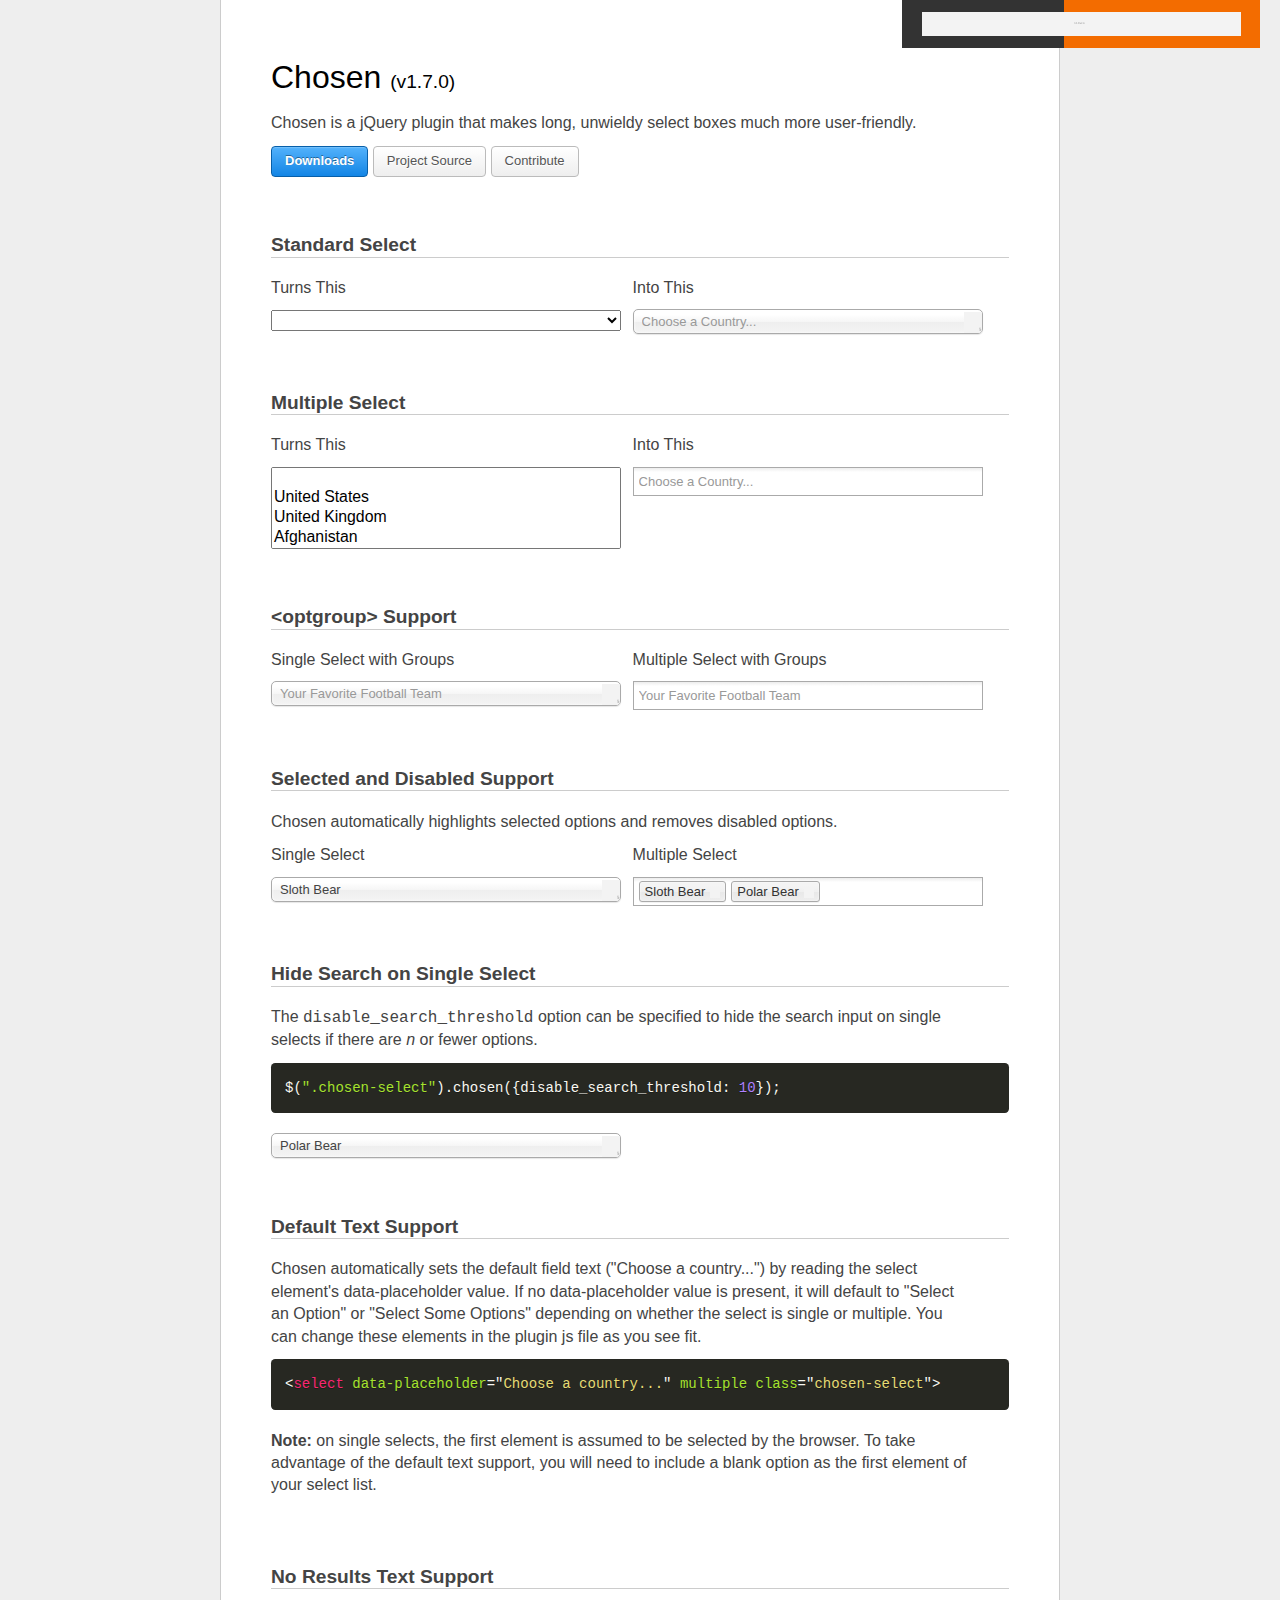
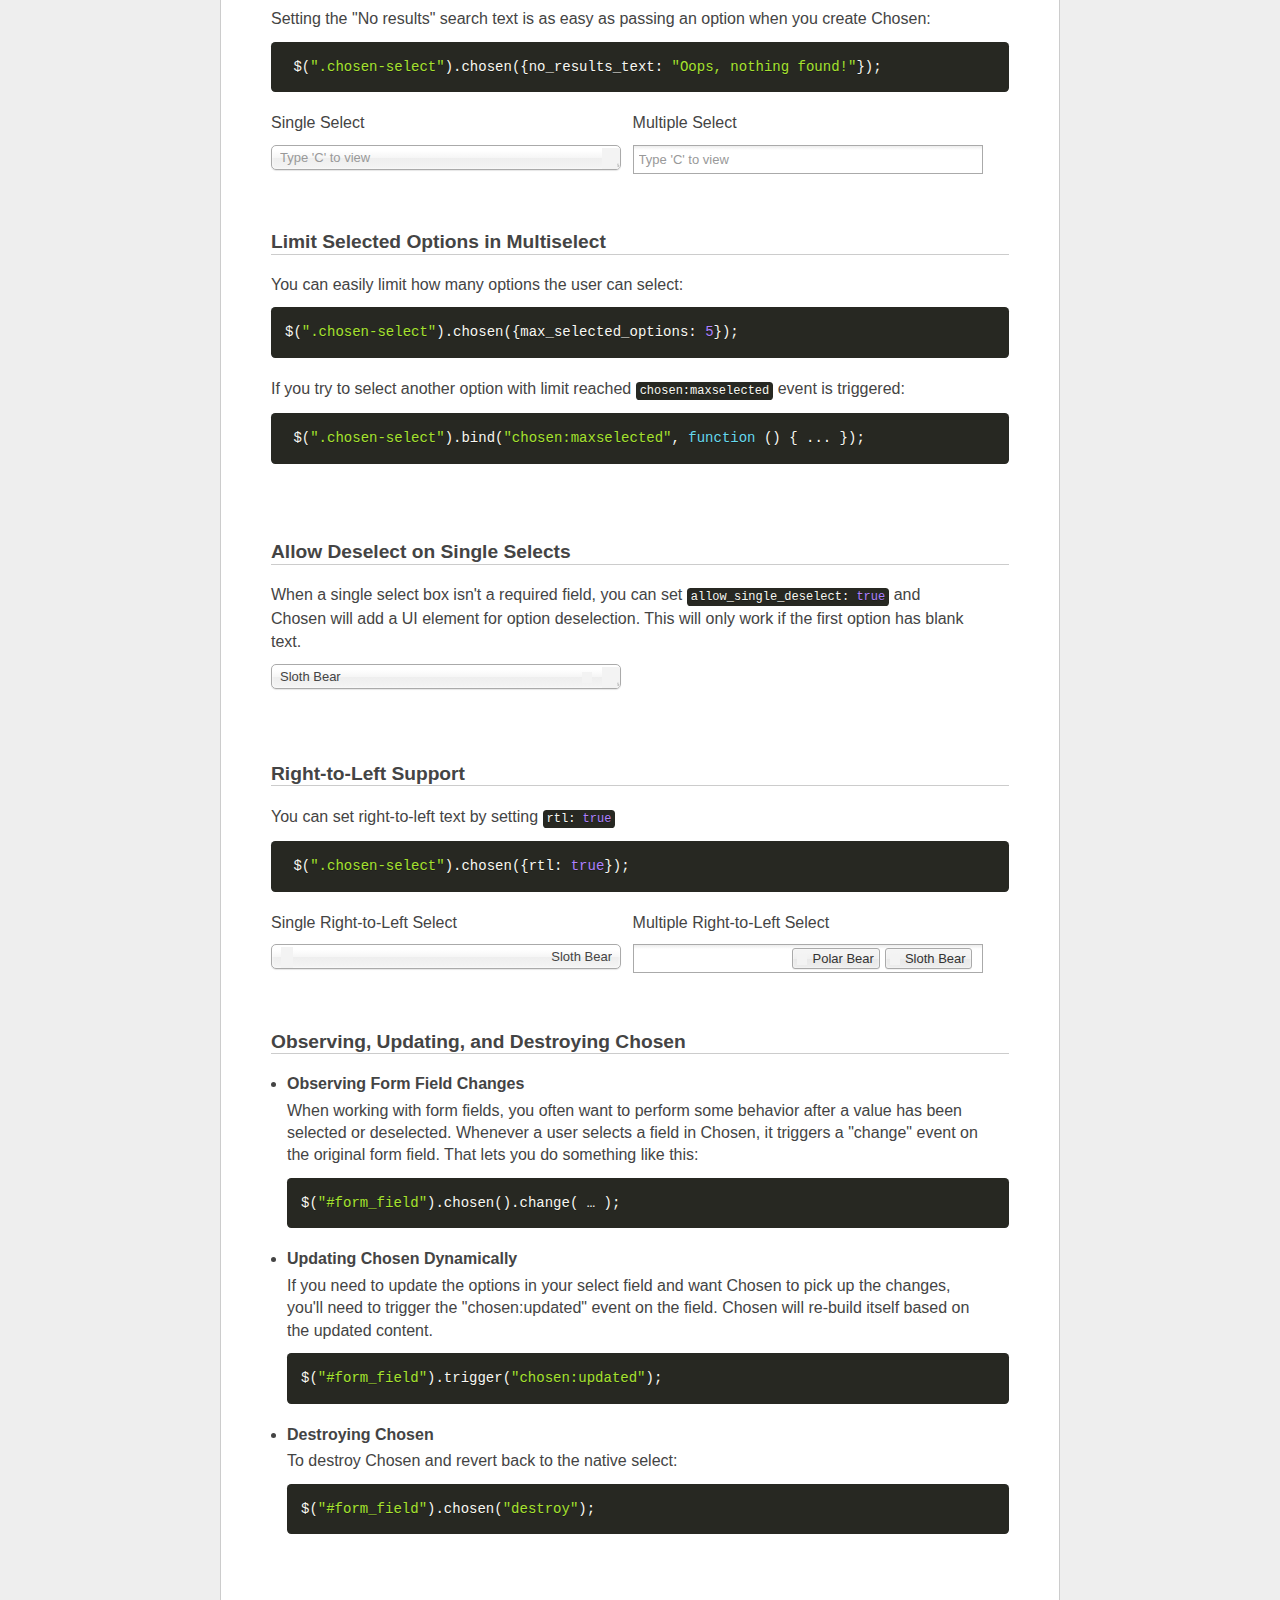
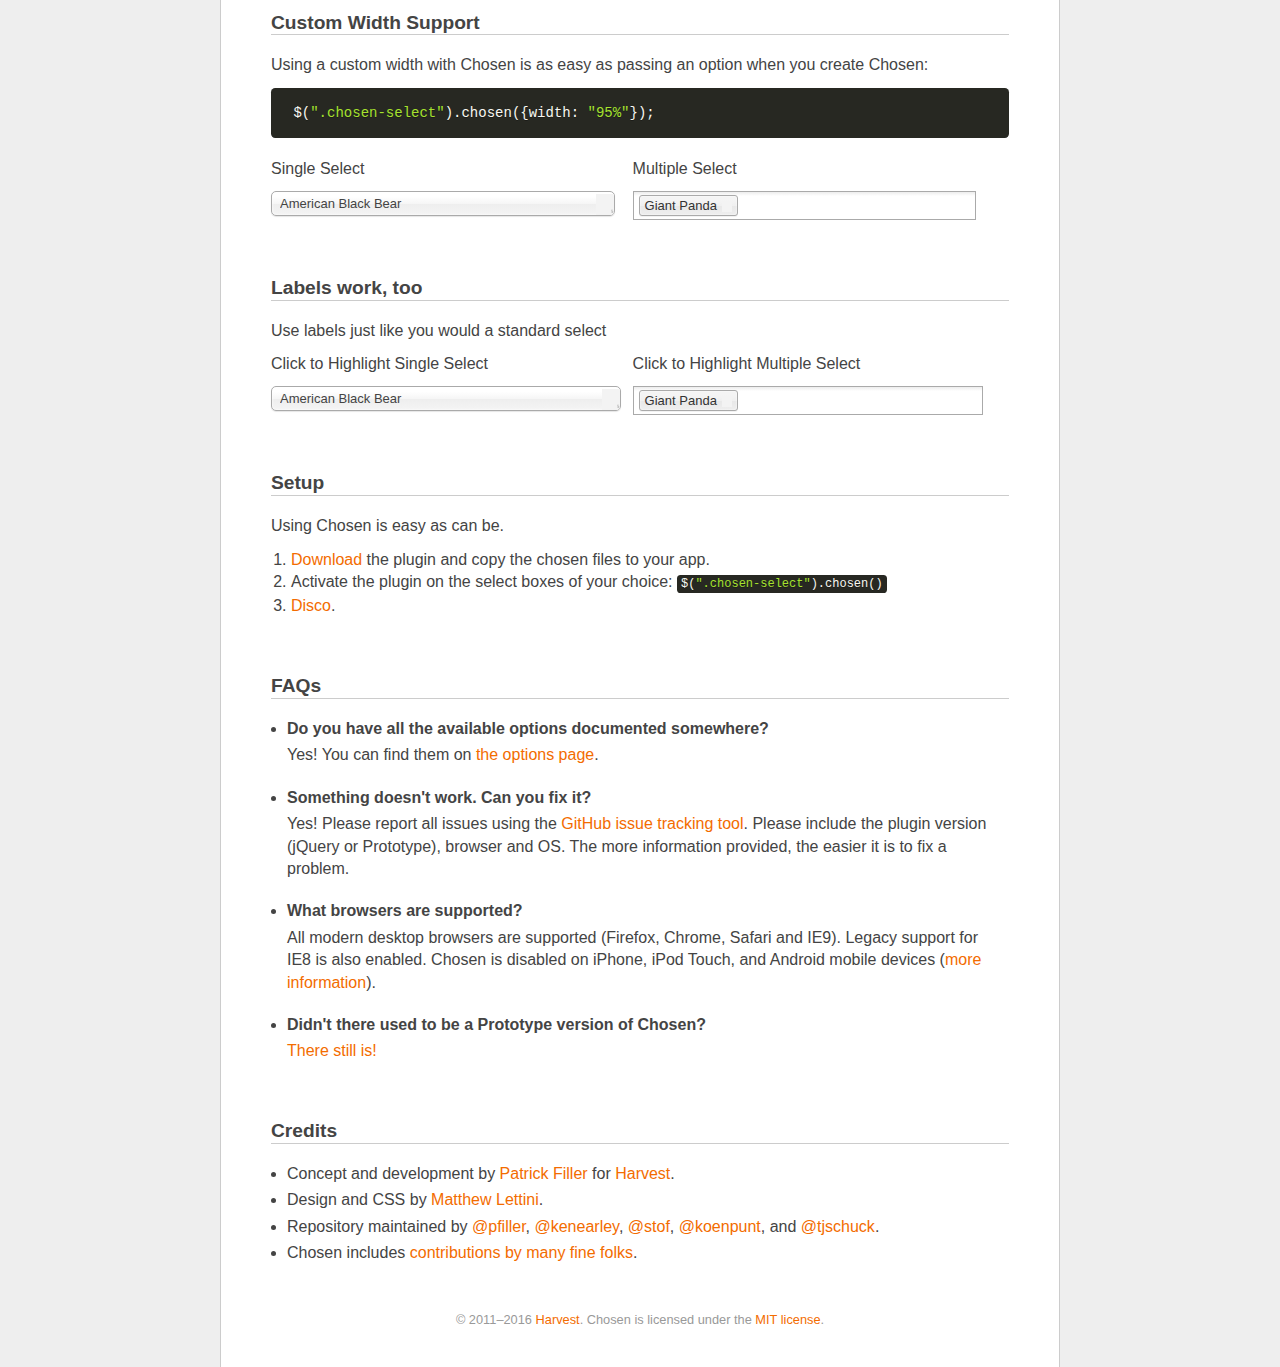
<file: assets/vendor/chosen_v1.7.0/index.html>
<!doctype html>
<html lang="en">
<head>
  <meta charset="utf-8">
  <title>Chosen: A jQuery Plugin by Harvest to Tame Unwieldy Select Boxes</title>
  <link rel="stylesheet" href="docsupport/style.css">
  <link rel="stylesheet" href="docsupport/prism.css">
  <link rel="stylesheet" href="chosen.css">

  <meta http-equiv="Content-Security-Policy" content="default-src &apos;self&apos;; script-src &apos;self&apos; https://ajax.googleapis.com; style-src &apos;self&apos;; img-src &apos;self&apos; data:">

</head>
<body>
  <form>
    <div id="container">
      <div id="content">
        <header>
          <h1>Chosen <small>(<span id="latest-version">v1.7.0</span>)</small></h1>
        </header>
        <p>Chosen is a jQuery plugin that makes long, unwieldy select boxes much more user-friendly.</p>

        <p>
          <a class="button button-blue" href="https://github.com/harvesthq/chosen/releases">Downloads</a>
          <a class="button" href="https://github.com/harvesthq/chosen">Project Source</a>
          <a class="button" href="https://github.com/harvesthq/chosen/blob/master/contributing.md">Contribute</a>
        </p>

        <h2><a name="standard-select" class="anchor" href="#standard-select">Standard Select</a></h2>
      <div class="side-by-side clearfix">
        <div>
          <em>Turns This</em>
          <select data-placeholder="Choose a Country..." class="select" tabindex="1">
            <option value=""></option>
            <option value="United States">United States</option>
            <option value="United Kingdom">United Kingdom</option>
            <option value="Afghanistan">Afghanistan</option>
            <option value="Aland Islands">Aland Islands</option>
            <option value="Albania">Albania</option>
            <option value="Algeria">Algeria</option>
            <option value="American Samoa">American Samoa</option>
            <option value="Andorra">Andorra</option>
            <option value="Angola">Angola</option>
            <option value="Anguilla">Anguilla</option>
            <option value="Antarctica">Antarctica</option>
            <option value="Antigua and Barbuda">Antigua and Barbuda</option>
            <option value="Argentina">Argentina</option>
            <option value="Armenia">Armenia</option>
            <option value="Aruba">Aruba</option>
            <option value="Australia">Australia</option>
            <option value="Austria">Austria</option>
            <option value="Azerbaijan">Azerbaijan</option>
            <option value="Bahamas">Bahamas</option>
            <option value="Bahrain">Bahrain</option>
            <option value="Bangladesh">Bangladesh</option>
            <option value="Barbados">Barbados</option>
            <option value="Belarus">Belarus</option>
            <option value="Belgium">Belgium</option>
            <option value="Belize">Belize</option>
            <option value="Benin">Benin</option>
            <option value="Bermuda">Bermuda</option>
            <option value="Bhutan">Bhutan</option>
            <option value="Bolivia, Plurinational State of">Bolivia, Plurinational State of</option>
            <option value="Bonaire, Sint Eustatius and Saba">Bonaire, Sint Eustatius and Saba</option>
            <option value="Bosnia and Herzegovina">Bosnia and Herzegovina</option>
            <option value="Botswana">Botswana</option>
            <option value="Bouvet Island">Bouvet Island</option>
            <option value="Brazil">Brazil</option>
            <option value="British Indian Ocean Territory">British Indian Ocean Territory</option>
            <option value="Brunei Darussalam">Brunei Darussalam</option>
            <option value="Bulgaria">Bulgaria</option>
            <option value="Burkina Faso">Burkina Faso</option>
            <option value="Burundi">Burundi</option>
            <option value="Cambodia">Cambodia</option>
            <option value="Cameroon">Cameroon</option>
            <option value="Canada">Canada</option>
            <option value="Cape Verde">Cape Verde</option>
            <option value="Cayman Islands">Cayman Islands</option>
            <option value="Central African Republic">Central African Republic</option>
            <option value="Chad">Chad</option>
            <option value="Chile">Chile</option>
            <option value="China">China</option>
            <option value="Christmas Island">Christmas Island</option>
            <option value="Cocos (Keeling) Islands">Cocos (Keeling) Islands</option>
            <option value="Colombia">Colombia</option>
            <option value="Comoros">Comoros</option>
            <option value="Congo">Congo</option>
            <option value="Congo, The Democratic Republic of The">Congo, The Democratic Republic of The</option>
            <option value="Cook Islands">Cook Islands</option>
            <option value="Costa Rica">Costa Rica</option>
            <option value="Cote D&apos;ivoire">Cote D'ivoire</option>
            <option value="Croatia">Croatia</option>
            <option value="Cuba">Cuba</option>
            <option value="Curacao">Curacao</option>
            <option value="Cyprus">Cyprus</option>
            <option value="Czech Republic">Czech Republic</option>
            <option value="Denmark">Denmark</option>
            <option value="Djibouti">Djibouti</option>
            <option value="Dominica">Dominica</option>
            <option value="Dominican Republic">Dominican Republic</option>
            <option value="Ecuador">Ecuador</option>
            <option value="Egypt">Egypt</option>
            <option value="El Salvador">El Salvador</option>
            <option value="Equatorial Guinea">Equatorial Guinea</option>
            <option value="Eritrea">Eritrea</option>
            <option value="Estonia">Estonia</option>
            <option value="Ethiopia">Ethiopia</option>
            <option value="Falkland Islands (Malvinas)">Falkland Islands (Malvinas)</option>
            <option value="Faroe Islands">Faroe Islands</option>
            <option value="Fiji">Fiji</option>
            <option value="Finland">Finland</option>
            <option value="France">France</option>
            <option value="French Guiana">French Guiana</option>
            <option value="French Polynesia">French Polynesia</option>
            <option value="French Southern Territories">French Southern Territories</option>
            <option value="Gabon">Gabon</option>
            <option value="Gambia">Gambia</option>
            <option value="Georgia">Georgia</option>
            <option value="Germany">Germany</option>
            <option value="Ghana">Ghana</option>
            <option value="Gibraltar">Gibraltar</option>
            <option value="Greece">Greece</option>
            <option value="Greenland">Greenland</option>
            <option value="Grenada">Grenada</option>
            <option value="Guadeloupe">Guadeloupe</option>
            <option value="Guam">Guam</option>
            <option value="Guatemala">Guatemala</option>
            <option value="Guernsey">Guernsey</option>
            <option value="Guinea">Guinea</option>
            <option value="Guinea-bissau">Guinea-bissau</option>
            <option value="Guyana">Guyana</option>
            <option value="Haiti">Haiti</option>
            <option value="Heard Island and Mcdonald Islands">Heard Island and Mcdonald Islands</option>
            <option value="Holy See (Vatican City State)">Holy See (Vatican City State)</option>
            <option value="Honduras">Honduras</option>
            <option value="Hong Kong">Hong Kong</option>
            <option value="Hungary">Hungary</option>
            <option value="Iceland">Iceland</option>
            <option value="India">India</option>
            <option value="Indonesia">Indonesia</option>
            <option value="Iran, Islamic Republic of">Iran, Islamic Republic of</option>
            <option value="Iraq">Iraq</option>
            <option value="Ireland">Ireland</option>
            <option value="Isle of Man">Isle of Man</option>
            <option value="Israel">Israel</option>
            <option value="Italy">Italy</option>
            <option value="Jamaica">Jamaica</option>
            <option value="Japan">Japan</option>
            <option value="Jersey">Jersey</option>
            <option value="Jordan">Jordan</option>
            <option value="Kazakhstan">Kazakhstan</option>
            <option value="Kenya">Kenya</option>
            <option value="Kiribati">Kiribati</option>
            <option value="Korea, Democratic People&apos;s Republic of">Korea, Democratic People's Republic of</option>
            <option value="Korea, Republic of">Korea, Republic of</option>
            <option value="Kuwait">Kuwait</option>
            <option value="Kyrgyzstan">Kyrgyzstan</option>
            <option value="Lao People&apos;s Democratic Republic">Lao People's Democratic Republic</option>
            <option value="Latvia">Latvia</option>
            <option value="Lebanon">Lebanon</option>
            <option value="Lesotho">Lesotho</option>
            <option value="Liberia">Liberia</option>
            <option value="Libya">Libya</option>
            <option value="Liechtenstein">Liechtenstein</option>
            <option value="Lithuania">Lithuania</option>
            <option value="Luxembourg">Luxembourg</option>
            <option value="Macao">Macao</option>
            <option value="Macedonia, The Former Yugoslav Republic of">Macedonia, The Former Yugoslav Republic of</option>
            <option value="Madagascar">Madagascar</option>
            <option value="Malawi">Malawi</option>
            <option value="Malaysia">Malaysia</option>
            <option value="Maldives">Maldives</option>
            <option value="Mali">Mali</option>
            <option value="Malta">Malta</option>
            <option value="Marshall Islands">Marshall Islands</option>
            <option value="Martinique">Martinique</option>
            <option value="Mauritania">Mauritania</option>
            <option value="Mauritius">Mauritius</option>
            <option value="Mayotte">Mayotte</option>
            <option value="Mexico">Mexico</option>
            <option value="Micronesia, Federated States of">Micronesia, Federated States of</option>
            <option value="Moldova, Republic of">Moldova, Republic of</option>
            <option value="Monaco">Monaco</option>
            <option value="Mongolia">Mongolia</option>
            <option value="Montenegro">Montenegro</option>
            <option value="Montserrat">Montserrat</option>
            <option value="Morocco">Morocco</option>
            <option value="Mozambique">Mozambique</option>
            <option value="Myanmar">Myanmar</option>
            <option value="Namibia">Namibia</option>
            <option value="Nauru">Nauru</option>
            <option value="Nepal">Nepal</option>
            <option value="Netherlands">Netherlands</option>
            <option value="New Caledonia">New Caledonia</option>
            <option value="New Zealand">New Zealand</option>
            <option value="Nicaragua">Nicaragua</option>
            <option value="Niger">Niger</option>
            <option value="Nigeria">Nigeria</option>
            <option value="Niue">Niue</option>
            <option value="Norfolk Island">Norfolk Island</option>
            <option value="Northern Mariana Islands">Northern Mariana Islands</option>
            <option value="Norway">Norway</option>
            <option value="Oman">Oman</option>
            <option value="Pakistan">Pakistan</option>
            <option value="Palau">Palau</option>
            <option value="Palestinian Territory, Occupied">Palestinian Territory, Occupied</option>
            <option value="Panama">Panama</option>
            <option value="Papua New Guinea">Papua New Guinea</option>
            <option value="Paraguay">Paraguay</option>
            <option value="Peru">Peru</option>
            <option value="Philippines">Philippines</option>
            <option value="Pitcairn">Pitcairn</option>
            <option value="Poland">Poland</option>
            <option value="Portugal">Portugal</option>
            <option value="Puerto Rico">Puerto Rico</option>
            <option value="Qatar">Qatar</option>
            <option value="Reunion">Reunion</option>
            <option value="Romania">Romania</option>
            <option value="Russian Federation">Russian Federation</option>
            <option value="Rwanda">Rwanda</option>
            <option value="Saint Barthelemy">Saint Barthelemy</option>
            <option value="Saint Helena, Ascension and Tristan da Cunha">Saint Helena, Ascension and Tristan da Cunha</option>
            <option value="Saint Kitts and Nevis">Saint Kitts and Nevis</option>
            <option value="Saint Lucia">Saint Lucia</option>
            <option value="Saint Martin (French part)">Saint Martin (French part)</option>
            <option value="Saint Pierre and Miquelon">Saint Pierre and Miquelon</option>
            <option value="Saint Vincent and The Grenadines">Saint Vincent and The Grenadines</option>
            <option value="Samoa">Samoa</option>
            <option value="San Marino">San Marino</option>
            <option value="Sao Tome and Principe">Sao Tome and Principe</option>
            <option value="Saudi Arabia">Saudi Arabia</option>
            <option value="Senegal">Senegal</option>
            <option value="Serbia">Serbia</option>
            <option value="Seychelles">Seychelles</option>
            <option value="Sierra Leone">Sierra Leone</option>
            <option value="Singapore">Singapore</option>
            <option value="Sint Maarten (Dutch part)">Sint Maarten (Dutch part)</option>
            <option value="Slovakia">Slovakia</option>
            <option value="Slovenia">Slovenia</option>
            <option value="Solomon Islands">Solomon Islands</option>
            <option value="Somalia">Somalia</option>
            <option value="South Africa">South Africa</option>
            <option value="South Georgia and The South Sandwich Islands">South Georgia and The South Sandwich Islands</option>
            <option value="South Sudan">South Sudan</option>
            <option value="Spain">Spain</option>
            <option value="Sri Lanka">Sri Lanka</option>
            <option value="Sudan">Sudan</option>
            <option value="Suriname">Suriname</option>
            <option value="Svalbard and Jan Mayen">Svalbard and Jan Mayen</option>
            <option value="Swaziland">Swaziland</option>
            <option value="Sweden">Sweden</option>
            <option value="Switzerland">Switzerland</option>
            <option value="Syrian Arab Republic">Syrian Arab Republic</option>
            <option value="Taiwan, Province of China">Taiwan, Province of China</option>
            <option value="Tajikistan">Tajikistan</option>
            <option value="Tanzania, United Republic of">Tanzania, United Republic of</option>
            <option value="Thailand">Thailand</option>
            <option value="Timor-leste">Timor-leste</option>
            <option value="Togo">Togo</option>
            <option value="Tokelau">Tokelau</option>
            <option value="Tonga">Tonga</option>
            <option value="Trinidad and Tobago">Trinidad and Tobago</option>
            <option value="Tunisia">Tunisia</option>
            <option value="Turkey">Turkey</option>
            <option value="Turkmenistan">Turkmenistan</option>
            <option value="Turks and Caicos Islands">Turks and Caicos Islands</option>
            <option value="Tuvalu">Tuvalu</option>
            <option value="Uganda">Uganda</option>
            <option value="Ukraine">Ukraine</option>
            <option value="United Arab Emirates">United Arab Emirates</option>
            <option value="United Kingdom">United Kingdom</option>
            <option value="United States">United States</option>
            <option value="United States Minor Outlying Islands">United States Minor Outlying Islands</option>
            <option value="Uruguay">Uruguay</option>
            <option value="Uzbekistan">Uzbekistan</option>
            <option value="Vanuatu">Vanuatu</option>
            <option value="Venezuela, Bolivarian Republic of">Venezuela, Bolivarian Republic of</option>
            <option value="Viet Nam">Viet Nam</option>
            <option value="Virgin Islands, British">Virgin Islands, British</option>
            <option value="Virgin Islands, U.S.">Virgin Islands, U.S.</option>
            <option value="Wallis and Futuna">Wallis and Futuna</option>
            <option value="Western Sahara">Western Sahara</option>
            <option value="Yemen">Yemen</option>
            <option value="Zambia">Zambia</option>
            <option value="Zimbabwe">Zimbabwe</option>
          </select>
        </div>
        <div>
          <em>Into This</em>
          <select data-placeholder="Choose a Country..." class="chosen-select" tabindex="2">
            <option value=""></option>
            <option value="United States">United States</option>
            <option value="United Kingdom">United Kingdom</option>
            <option value="Afghanistan">Afghanistan</option>
            <option value="Aland Islands">Aland Islands</option>
            <option value="Albania">Albania</option>
            <option value="Algeria">Algeria</option>
            <option value="American Samoa">American Samoa</option>
            <option value="Andorra">Andorra</option>
            <option value="Angola">Angola</option>
            <option value="Anguilla">Anguilla</option>
            <option value="Antarctica">Antarctica</option>
            <option value="Antigua and Barbuda">Antigua and Barbuda</option>
            <option value="Argentina">Argentina</option>
            <option value="Armenia">Armenia</option>
            <option value="Aruba">Aruba</option>
            <option value="Australia">Australia</option>
            <option value="Austria">Austria</option>
            <option value="Azerbaijan">Azerbaijan</option>
            <option value="Bahamas">Bahamas</option>
            <option value="Bahrain">Bahrain</option>
            <option value="Bangladesh">Bangladesh</option>
            <option value="Barbados">Barbados</option>
            <option value="Belarus">Belarus</option>
            <option value="Belgium">Belgium</option>
            <option value="Belize">Belize</option>
            <option value="Benin">Benin</option>
            <option value="Bermuda">Bermuda</option>
            <option value="Bhutan">Bhutan</option>
            <option value="Bolivia, Plurinational State of">Bolivia, Plurinational State of</option>
            <option value="Bonaire, Sint Eustatius and Saba">Bonaire, Sint Eustatius and Saba</option>
            <option value="Bosnia and Herzegovina">Bosnia and Herzegovina</option>
            <option value="Botswana">Botswana</option>
            <option value="Bouvet Island">Bouvet Island</option>
            <option value="Brazil">Brazil</option>
            <option value="British Indian Ocean Territory">British Indian Ocean Territory</option>
            <option value="Brunei Darussalam">Brunei Darussalam</option>
            <option value="Bulgaria">Bulgaria</option>
            <option value="Burkina Faso">Burkina Faso</option>
            <option value="Burundi">Burundi</option>
            <option value="Cambodia">Cambodia</option>
            <option value="Cameroon">Cameroon</option>
            <option value="Canada">Canada</option>
            <option value="Cape Verde">Cape Verde</option>
            <option value="Cayman Islands">Cayman Islands</option>
            <option value="Central African Republic">Central African Republic</option>
            <option value="Chad">Chad</option>
            <option value="Chile">Chile</option>
            <option value="China">China</option>
            <option value="Christmas Island">Christmas Island</option>
            <option value="Cocos (Keeling) Islands">Cocos (Keeling) Islands</option>
            <option value="Colombia">Colombia</option>
            <option value="Comoros">Comoros</option>
            <option value="Congo">Congo</option>
            <option value="Congo, The Democratic Republic of The">Congo, The Democratic Republic of The</option>
            <option value="Cook Islands">Cook Islands</option>
            <option value="Costa Rica">Costa Rica</option>
            <option value="Cote D&apos;ivoire">Cote D'ivoire</option>
            <option value="Croatia">Croatia</option>
            <option value="Cuba">Cuba</option>
            <option value="Curacao">Curacao</option>
            <option value="Cyprus">Cyprus</option>
            <option value="Czech Republic">Czech Republic</option>
            <option value="Denmark">Denmark</option>
            <option value="Djibouti">Djibouti</option>
            <option value="Dominica">Dominica</option>
            <option value="Dominican Republic">Dominican Republic</option>
            <option value="Ecuador">Ecuador</option>
            <option value="Egypt">Egypt</option>
            <option value="El Salvador">El Salvador</option>
            <option value="Equatorial Guinea">Equatorial Guinea</option>
            <option value="Eritrea">Eritrea</option>
            <option value="Estonia">Estonia</option>
            <option value="Ethiopia">Ethiopia</option>
            <option value="Falkland Islands (Malvinas)">Falkland Islands (Malvinas)</option>
            <option value="Faroe Islands">Faroe Islands</option>
            <option value="Fiji">Fiji</option>
            <option value="Finland">Finland</option>
            <option value="France">France</option>
            <option value="French Guiana">French Guiana</option>
            <option value="French Polynesia">French Polynesia</option>
            <option value="French Southern Territories">French Southern Territories</option>
            <option value="Gabon">Gabon</option>
            <option value="Gambia">Gambia</option>
            <option value="Georgia">Georgia</option>
            <option value="Germany">Germany</option>
            <option value="Ghana">Ghana</option>
            <option value="Gibraltar">Gibraltar</option>
            <option value="Greece">Greece</option>
            <option value="Greenland">Greenland</option>
            <option value="Grenada">Grenada</option>
            <option value="Guadeloupe">Guadeloupe</option>
            <option value="Guam">Guam</option>
            <option value="Guatemala">Guatemala</option>
            <option value="Guernsey">Guernsey</option>
            <option value="Guinea">Guinea</option>
            <option value="Guinea-bissau">Guinea-bissau</option>
            <option value="Guyana">Guyana</option>
            <option value="Haiti">Haiti</option>
            <option value="Heard Island and Mcdonald Islands">Heard Island and Mcdonald Islands</option>
            <option value="Holy See (Vatican City State)">Holy See (Vatican City State)</option>
            <option value="Honduras">Honduras</option>
            <option value="Hong Kong">Hong Kong</option>
            <option value="Hungary">Hungary</option>
            <option value="Iceland">Iceland</option>
            <option value="India">India</option>
            <option value="Indonesia">Indonesia</option>
            <option value="Iran, Islamic Republic of">Iran, Islamic Republic of</option>
            <option value="Iraq">Iraq</option>
            <option value="Ireland">Ireland</option>
            <option value="Isle of Man">Isle of Man</option>
            <option value="Israel">Israel</option>
            <option value="Italy">Italy</option>
            <option value="Jamaica">Jamaica</option>
            <option value="Japan">Japan</option>
            <option value="Jersey">Jersey</option>
            <option value="Jordan">Jordan</option>
            <option value="Kazakhstan">Kazakhstan</option>
            <option value="Kenya">Kenya</option>
            <option value="Kiribati">Kiribati</option>
            <option value="Korea, Democratic People&apos;s Republic of">Korea, Democratic People's Republic of</option>
            <option value="Korea, Republic of">Korea, Republic of</option>
            <option value="Kuwait">Kuwait</option>
            <option value="Kyrgyzstan">Kyrgyzstan</option>
            <option value="Lao People&apos;s Democratic Republic">Lao People's Democratic Republic</option>
            <option value="Latvia">Latvia</option>
            <option value="Lebanon">Lebanon</option>
            <option value="Lesotho">Lesotho</option>
            <option value="Liberia">Liberia</option>
            <option value="Libya">Libya</option>
            <option value="Liechtenstein">Liechtenstein</option>
            <option value="Lithuania">Lithuania</option>
            <option value="Luxembourg">Luxembourg</option>
            <option value="Macao">Macao</option>
            <option value="Macedonia, The Former Yugoslav Republic of">Macedonia, The Former Yugoslav Republic of</option>
            <option value="Madagascar">Madagascar</option>
            <option value="Malawi">Malawi</option>
            <option value="Malaysia">Malaysia</option>
            <option value="Maldives">Maldives</option>
            <option value="Mali">Mali</option>
            <option value="Malta">Malta</option>
            <option value="Marshall Islands">Marshall Islands</option>
            <option value="Martinique">Martinique</option>
            <option value="Mauritania">Mauritania</option>
            <option value="Mauritius">Mauritius</option>
            <option value="Mayotte">Mayotte</option>
            <option value="Mexico">Mexico</option>
            <option value="Micronesia, Federated States of">Micronesia, Federated States of</option>
            <option value="Moldova, Republic of">Moldova, Republic of</option>
            <option value="Monaco">Monaco</option>
            <option value="Mongolia">Mongolia</option>
            <option value="Montenegro">Montenegro</option>
            <option value="Montserrat">Montserrat</option>
            <option value="Morocco">Morocco</option>
            <option value="Mozambique">Mozambique</option>
            <option value="Myanmar">Myanmar</option>
            <option value="Namibia">Namibia</option>
            <option value="Nauru">Nauru</option>
            <option value="Nepal">Nepal</option>
            <option value="Netherlands">Netherlands</option>
            <option value="New Caledonia">New Caledonia</option>
            <option value="New Zealand">New Zealand</option>
            <option value="Nicaragua">Nicaragua</option>
            <option value="Niger">Niger</option>
            <option value="Nigeria">Nigeria</option>
            <option value="Niue">Niue</option>
            <option value="Norfolk Island">Norfolk Island</option>
            <option value="Northern Mariana Islands">Northern Mariana Islands</option>
            <option value="Norway">Norway</option>
            <option value="Oman">Oman</option>
            <option value="Pakistan">Pakistan</option>
            <option value="Palau">Palau</option>
            <option value="Palestinian Territory, Occupied">Palestinian Territory, Occupied</option>
            <option value="Panama">Panama</option>
            <option value="Papua New Guinea">Papua New Guinea</option>
            <option value="Paraguay">Paraguay</option>
            <option value="Peru">Peru</option>
            <option value="Philippines">Philippines</option>
            <option value="Pitcairn">Pitcairn</option>
            <option value="Poland">Poland</option>
            <option value="Portugal">Portugal</option>
            <option value="Puerto Rico">Puerto Rico</option>
            <option value="Qatar">Qatar</option>
            <option value="Reunion">Reunion</option>
            <option value="Romania">Romania</option>
            <option value="Russian Federation">Russian Federation</option>
            <option value="Rwanda">Rwanda</option>
            <option value="Saint Barthelemy">Saint Barthelemy</option>
            <option value="Saint Helena, Ascension and Tristan da Cunha">Saint Helena, Ascension and Tristan da Cunha</option>
            <option value="Saint Kitts and Nevis">Saint Kitts and Nevis</option>
            <option value="Saint Lucia">Saint Lucia</option>
            <option value="Saint Martin (French part)">Saint Martin (French part)</option>
            <option value="Saint Pierre and Miquelon">Saint Pierre and Miquelon</option>
            <option value="Saint Vincent and The Grenadines">Saint Vincent and The Grenadines</option>
            <option value="Samoa">Samoa</option>
            <option value="San Marino">San Marino</option>
            <option value="Sao Tome and Principe">Sao Tome and Principe</option>
            <option value="Saudi Arabia">Saudi Arabia</option>
            <option value="Senegal">Senegal</option>
            <option value="Serbia">Serbia</option>
            <option value="Seychelles">Seychelles</option>
            <option value="Sierra Leone">Sierra Leone</option>
            <option value="Singapore">Singapore</option>
            <option value="Sint Maarten (Dutch part)">Sint Maarten (Dutch part)</option>
            <option value="Slovakia">Slovakia</option>
            <option value="Slovenia">Slovenia</option>
            <option value="Solomon Islands">Solomon Islands</option>
            <option value="Somalia">Somalia</option>
            <option value="South Africa">South Africa</option>
            <option value="South Georgia and The South Sandwich Islands">South Georgia and The South Sandwich Islands</option>
            <option value="South Sudan">South Sudan</option>
            <option value="Spain">Spain</option>
            <option value="Sri Lanka">Sri Lanka</option>
            <option value="Sudan">Sudan</option>
            <option value="Suriname">Suriname</option>
            <option value="Svalbard and Jan Mayen">Svalbard and Jan Mayen</option>
            <option value="Swaziland">Swaziland</option>
            <option value="Sweden">Sweden</option>
            <option value="Switzerland">Switzerland</option>
            <option value="Syrian Arab Republic">Syrian Arab Republic</option>
            <option value="Taiwan, Province of China">Taiwan, Province of China</option>
            <option value="Tajikistan">Tajikistan</option>
            <option value="Tanzania, United Republic of">Tanzania, United Republic of</option>
            <option value="Thailand">Thailand</option>
            <option value="Timor-leste">Timor-leste</option>
            <option value="Togo">Togo</option>
            <option value="Tokelau">Tokelau</option>
            <option value="Tonga">Tonga</option>
            <option value="Trinidad and Tobago">Trinidad and Tobago</option>
            <option value="Tunisia">Tunisia</option>
            <option value="Turkey">Turkey</option>
            <option value="Turkmenistan">Turkmenistan</option>
            <option value="Turks and Caicos Islands">Turks and Caicos Islands</option>
            <option value="Tuvalu">Tuvalu</option>
            <option value="Uganda">Uganda</option>
            <option value="Ukraine">Ukraine</option>
            <option value="United Arab Emirates">United Arab Emirates</option>
            <option value="United Kingdom">United Kingdom</option>
            <option value="United States">United States</option>
            <option value="United States Minor Outlying Islands">United States Minor Outlying Islands</option>
            <option value="Uruguay">Uruguay</option>
            <option value="Uzbekistan">Uzbekistan</option>
            <option value="Vanuatu">Vanuatu</option>
            <option value="Venezuela, Bolivarian Republic of">Venezuela, Bolivarian Republic of</option>
            <option value="Viet Nam">Viet Nam</option>
            <option value="Virgin Islands, British">Virgin Islands, British</option>
            <option value="Virgin Islands, U.S.">Virgin Islands, U.S.</option>
            <option value="Wallis and Futuna">Wallis and Futuna</option>
            <option value="Western Sahara">Western Sahara</option>
            <option value="Yemen">Yemen</option>
            <option value="Zambia">Zambia</option>
            <option value="Zimbabwe">Zimbabwe</option>
          </select>
        </div>
      </div>

      <h2><a name="multiple-select" class="anchor" href="#multiple-select">Multiple Select</a></h2>
      <div class="side-by-side clearfix">
        <div>
          <em>Turns This</em>
          <select data-placeholder="Choose a Country..." class="select" multiple tabindex="3">
            <option value=""></option>
            <option value="United States">United States</option>
            <option value="United Kingdom">United Kingdom</option>
            <option value="Afghanistan">Afghanistan</option>
            <option value="Aland Islands">Aland Islands</option>
            <option value="Albania">Albania</option>
            <option value="Algeria">Algeria</option>
            <option value="American Samoa">American Samoa</option>
            <option value="Andorra">Andorra</option>
            <option value="Angola">Angola</option>
            <option value="Anguilla">Anguilla</option>
            <option value="Antarctica">Antarctica</option>
            <option value="Antigua and Barbuda">Antigua and Barbuda</option>
            <option value="Argentina">Argentina</option>
            <option value="Armenia">Armenia</option>
            <option value="Aruba">Aruba</option>
            <option value="Australia">Australia</option>
            <option value="Austria">Austria</option>
            <option value="Azerbaijan">Azerbaijan</option>
            <option value="Bahamas">Bahamas</option>
            <option value="Bahrain">Bahrain</option>
            <option value="Bangladesh">Bangladesh</option>
            <option value="Barbados">Barbados</option>
            <option value="Belarus">Belarus</option>
            <option value="Belgium">Belgium</option>
            <option value="Belize">Belize</option>
            <option value="Benin">Benin</option>
            <option value="Bermuda">Bermuda</option>
            <option value="Bhutan">Bhutan</option>
            <option value="Bolivia, Plurinational State of">Bolivia, Plurinational State of</option>
            <option value="Bonaire, Sint Eustatius and Saba">Bonaire, Sint Eustatius and Saba</option>
            <option value="Bosnia and Herzegovina">Bosnia and Herzegovina</option>
            <option value="Botswana">Botswana</option>
            <option value="Bouvet Island">Bouvet Island</option>
            <option value="Brazil">Brazil</option>
            <option value="British Indian Ocean Territory">British Indian Ocean Territory</option>
            <option value="Brunei Darussalam">Brunei Darussalam</option>
            <option value="Bulgaria">Bulgaria</option>
            <option value="Burkina Faso">Burkina Faso</option>
            <option value="Burundi">Burundi</option>
            <option value="Cambodia">Cambodia</option>
            <option value="Cameroon">Cameroon</option>
            <option value="Canada">Canada</option>
            <option value="Cape Verde">Cape Verde</option>
            <option value="Cayman Islands">Cayman Islands</option>
            <option value="Central African Republic">Central African Republic</option>
            <option value="Chad">Chad</option>
            <option value="Chile">Chile</option>
            <option value="China">China</option>
            <option value="Christmas Island">Christmas Island</option>
            <option value="Cocos (Keeling) Islands">Cocos (Keeling) Islands</option>
            <option value="Colombia">Colombia</option>
            <option value="Comoros">Comoros</option>
            <option value="Congo">Congo</option>
            <option value="Congo, The Democratic Republic of The">Congo, The Democratic Republic of The</option>
            <option value="Cook Islands">Cook Islands</option>
            <option value="Costa Rica">Costa Rica</option>
            <option value="Cote D&apos;ivoire">Cote D'ivoire</option>
            <option value="Croatia">Croatia</option>
            <option value="Cuba">Cuba</option>
            <option value="Curacao">Curacao</option>
            <option value="Cyprus">Cyprus</option>
            <option value="Czech Republic">Czech Republic</option>
            <option value="Denmark">Denmark</option>
            <option value="Djibouti">Djibouti</option>
            <option value="Dominica">Dominica</option>
            <option value="Dominican Republic">Dominican Republic</option>
            <option value="Ecuador">Ecuador</option>
            <option value="Egypt">Egypt</option>
            <option value="El Salvador">El Salvador</option>
            <option value="Equatorial Guinea">Equatorial Guinea</option>
            <option value="Eritrea">Eritrea</option>
            <option value="Estonia">Estonia</option>
            <option value="Ethiopia">Ethiopia</option>
            <option value="Falkland Islands (Malvinas)">Falkland Islands (Malvinas)</option>
            <option value="Faroe Islands">Faroe Islands</option>
            <option value="Fiji">Fiji</option>
            <option value="Finland">Finland</option>
            <option value="France">France</option>
            <option value="French Guiana">French Guiana</option>
            <option value="French Polynesia">French Polynesia</option>
            <option value="French Southern Territories">French Southern Territories</option>
            <option value="Gabon">Gabon</option>
            <option value="Gambia">Gambia</option>
            <option value="Georgia">Georgia</option>
            <option value="Germany">Germany</option>
            <option value="Ghana">Ghana</option>
            <option value="Gibraltar">Gibraltar</option>
            <option value="Greece">Greece</option>
            <option value="Greenland">Greenland</option>
            <option value="Grenada">Grenada</option>
            <option value="Guadeloupe">Guadeloupe</option>
            <option value="Guam">Guam</option>
            <option value="Guatemala">Guatemala</option>
            <option value="Guernsey">Guernsey</option>
            <option value="Guinea">Guinea</option>
            <option value="Guinea-bissau">Guinea-bissau</option>
            <option value="Guyana">Guyana</option>
            <option value="Haiti">Haiti</option>
            <option value="Heard Island and Mcdonald Islands">Heard Island and Mcdonald Islands</option>
            <option value="Holy See (Vatican City State)">Holy See (Vatican City State)</option>
            <option value="Honduras">Honduras</option>
            <option value="Hong Kong">Hong Kong</option>
            <option value="Hungary">Hungary</option>
            <option value="Iceland">Iceland</option>
            <option value="India">India</option>
            <option value="Indonesia">Indonesia</option>
            <option value="Iran, Islamic Republic of">Iran, Islamic Republic of</option>
            <option value="Iraq">Iraq</option>
            <option value="Ireland">Ireland</option>
            <option value="Isle of Man">Isle of Man</option>
            <option value="Israel">Israel</option>
            <option value="Italy">Italy</option>
            <option value="Jamaica">Jamaica</option>
            <option value="Japan">Japan</option>
            <option value="Jersey">Jersey</option>
            <option value="Jordan">Jordan</option>
            <option value="Kazakhstan">Kazakhstan</option>
            <option value="Kenya">Kenya</option>
            <option value="Kiribati">Kiribati</option>
            <option value="Korea, Democratic People&apos;s Republic of">Korea, Democratic People's Republic of</option>
            <option value="Korea, Republic of">Korea, Republic of</option>
            <option value="Kuwait">Kuwait</option>
            <option value="Kyrgyzstan">Kyrgyzstan</option>
            <option value="Lao People&apos;s Democratic Republic">Lao People's Democratic Republic</option>
            <option value="Latvia">Latvia</option>
            <option value="Lebanon">Lebanon</option>
            <option value="Lesotho">Lesotho</option>
            <option value="Liberia">Liberia</option>
            <option value="Libya">Libya</option>
            <option value="Liechtenstein">Liechtenstein</option>
            <option value="Lithuania">Lithuania</option>
            <option value="Luxembourg">Luxembourg</option>
            <option value="Macao">Macao</option>
            <option value="Macedonia, The Former Yugoslav Republic of">Macedonia, The Former Yugoslav Republic of</option>
            <option value="Madagascar">Madagascar</option>
            <option value="Malawi">Malawi</option>
            <option value="Malaysia">Malaysia</option>
            <option value="Maldives">Maldives</option>
            <option value="Mali">Mali</option>
            <option value="Malta">Malta</option>
            <option value="Marshall Islands">Marshall Islands</option>
            <option value="Martinique">Martinique</option>
            <option value="Mauritania">Mauritania</option>
            <option value="Mauritius">Mauritius</option>
            <option value="Mayotte">Mayotte</option>
            <option value="Mexico">Mexico</option>
            <option value="Micronesia, Federated States of">Micronesia, Federated States of</option>
            <option value="Moldova, Republic of">Moldova, Republic of</option>
            <option value="Monaco">Monaco</option>
            <option value="Mongolia">Mongolia</option>
            <option value="Montenegro">Montenegro</option>
            <option value="Montserrat">Montserrat</option>
            <option value="Morocco">Morocco</option>
            <option value="Mozambique">Mozambique</option>
            <option value="Myanmar">Myanmar</option>
            <option value="Namibia">Namibia</option>
            <option value="Nauru">Nauru</option>
            <option value="Nepal">Nepal</option>
            <option value="Netherlands">Netherlands</option>
            <option value="New Caledonia">New Caledonia</option>
            <option value="New Zealand">New Zealand</option>
            <option value="Nicaragua">Nicaragua</option>
            <option value="Niger">Niger</option>
            <option value="Nigeria">Nigeria</option>
            <option value="Niue">Niue</option>
            <option value="Norfolk Island">Norfolk Island</option>
            <option value="Northern Mariana Islands">Northern Mariana Islands</option>
            <option value="Norway">Norway</option>
            <option value="Oman">Oman</option>
            <option value="Pakistan">Pakistan</option>
            <option value="Palau">Palau</option>
            <option value="Palestinian Territory, Occupied">Palestinian Territory, Occupied</option>
            <option value="Panama">Panama</option>
            <option value="Papua New Guinea">Papua New Guinea</option>
            <option value="Paraguay">Paraguay</option>
            <option value="Peru">Peru</option>
            <option value="Philippines">Philippines</option>
            <option value="Pitcairn">Pitcairn</option>
            <option value="Poland">Poland</option>
            <option value="Portugal">Portugal</option>
            <option value="Puerto Rico">Puerto Rico</option>
            <option value="Qatar">Qatar</option>
            <option value="Reunion">Reunion</option>
            <option value="Romania">Romania</option>
            <option value="Russian Federation">Russian Federation</option>
            <option value="Rwanda">Rwanda</option>
            <option value="Saint Barthelemy">Saint Barthelemy</option>
            <option value="Saint Helena, Ascension and Tristan da Cunha">Saint Helena, Ascension and Tristan da Cunha</option>
            <option value="Saint Kitts and Nevis">Saint Kitts and Nevis</option>
            <option value="Saint Lucia">Saint Lucia</option>
            <option value="Saint Martin (French part)">Saint Martin (French part)</option>
            <option value="Saint Pierre and Miquelon">Saint Pierre and Miquelon</option>
            <option value="Saint Vincent and The Grenadines">Saint Vincent and The Grenadines</option>
            <option value="Samoa">Samoa</option>
            <option value="San Marino">San Marino</option>
            <option value="Sao Tome and Principe">Sao Tome and Principe</option>
            <option value="Saudi Arabia">Saudi Arabia</option>
            <option value="Senegal">Senegal</option>
            <option value="Serbia">Serbia</option>
            <option value="Seychelles">Seychelles</option>
            <option value="Sierra Leone">Sierra Leone</option>
            <option value="Singapore">Singapore</option>
            <option value="Sint Maarten (Dutch part)">Sint Maarten (Dutch part)</option>
            <option value="Slovakia">Slovakia</option>
            <option value="Slovenia">Slovenia</option>
            <option value="Solomon Islands">Solomon Islands</option>
            <option value="Somalia">Somalia</option>
            <option value="South Africa">South Africa</option>
            <option value="South Georgia and The South Sandwich Islands">South Georgia and The South Sandwich Islands</option>
            <option value="South Sudan">South Sudan</option>
            <option value="Spain">Spain</option>
            <option value="Sri Lanka">Sri Lanka</option>
            <option value="Sudan">Sudan</option>
            <option value="Suriname">Suriname</option>
            <option value="Svalbard and Jan Mayen">Svalbard and Jan Mayen</option>
            <option value="Swaziland">Swaziland</option>
            <option value="Sweden">Sweden</option>
            <option value="Switzerland">Switzerland</option>
            <option value="Syrian Arab Republic">Syrian Arab Republic</option>
            <option value="Taiwan, Province of China">Taiwan, Province of China</option>
            <option value="Tajikistan">Tajikistan</option>
            <option value="Tanzania, United Republic of">Tanzania, United Republic of</option>
            <option value="Thailand">Thailand</option>
            <option value="Timor-leste">Timor-leste</option>
            <option value="Togo">Togo</option>
            <option value="Tokelau">Tokelau</option>
            <option value="Tonga">Tonga</option>
            <option value="Trinidad and Tobago">Trinidad and Tobago</option>
            <option value="Tunisia">Tunisia</option>
            <option value="Turkey">Turkey</option>
            <option value="Turkmenistan">Turkmenistan</option>
            <option value="Turks and Caicos Islands">Turks and Caicos Islands</option>
            <option value="Tuvalu">Tuvalu</option>
            <option value="Uganda">Uganda</option>
            <option value="Ukraine">Ukraine</option>
            <option value="United Arab Emirates">United Arab Emirates</option>
            <option value="United Kingdom">United Kingdom</option>
            <option value="United States">United States</option>
            <option value="United States Minor Outlying Islands">United States Minor Outlying Islands</option>
            <option value="Uruguay">Uruguay</option>
            <option value="Uzbekistan">Uzbekistan</option>
            <option value="Vanuatu">Vanuatu</option>
            <option value="Venezuela, Bolivarian Republic of">Venezuela, Bolivarian Republic of</option>
            <option value="Viet Nam">Viet Nam</option>
            <option value="Virgin Islands, British">Virgin Islands, British</option>
            <option value="Virgin Islands, U.S.">Virgin Islands, U.S.</option>
            <option value="Wallis and Futuna">Wallis and Futuna</option>
            <option value="Western Sahara">Western Sahara</option>
            <option value="Yemen">Yemen</option>
            <option value="Zambia">Zambia</option>
            <option value="Zimbabwe">Zimbabwe</option>
          </select>
        </div>
        <div>
          <em>Into This</em>
          <select data-placeholder="Choose a Country..." class="chosen-select" multiple tabindex="4">
            <option value=""></option>
            <option value="United States">United States</option>
            <option value="United Kingdom">United Kingdom</option>
            <option value="Afghanistan">Afghanistan</option>
            <option value="Aland Islands">Aland Islands</option>
            <option value="Albania">Albania</option>
            <option value="Algeria">Algeria</option>
            <option value="American Samoa">American Samoa</option>
            <option value="Andorra">Andorra</option>
            <option value="Angola">Angola</option>
            <option value="Anguilla">Anguilla</option>
            <option value="Antarctica">Antarctica</option>
            <option value="Antigua and Barbuda">Antigua and Barbuda</option>
            <option value="Argentina">Argentina</option>
            <option value="Armenia">Armenia</option>
            <option value="Aruba">Aruba</option>
            <option value="Australia">Australia</option>
            <option value="Austria">Austria</option>
            <option value="Azerbaijan">Azerbaijan</option>
            <option value="Bahamas">Bahamas</option>
            <option value="Bahrain">Bahrain</option>
            <option value="Bangladesh">Bangladesh</option>
            <option value="Barbados">Barbados</option>
            <option value="Belarus">Belarus</option>
            <option value="Belgium">Belgium</option>
            <option value="Belize">Belize</option>
            <option value="Benin">Benin</option>
            <option value="Bermuda">Bermuda</option>
            <option value="Bhutan">Bhutan</option>
            <option value="Bolivia, Plurinational State of">Bolivia, Plurinational State of</option>
            <option value="Bonaire, Sint Eustatius and Saba">Bonaire, Sint Eustatius and Saba</option>
            <option value="Bosnia and Herzegovina">Bosnia and Herzegovina</option>
            <option value="Botswana">Botswana</option>
            <option value="Bouvet Island">Bouvet Island</option>
            <option value="Brazil">Brazil</option>
            <option value="British Indian Ocean Territory">British Indian Ocean Territory</option>
            <option value="Brunei Darussalam">Brunei Darussalam</option>
            <option value="Bulgaria">Bulgaria</option>
            <option value="Burkina Faso">Burkina Faso</option>
            <option value="Burundi">Burundi</option>
            <option value="Cambodia">Cambodia</option>
            <option value="Cameroon">Cameroon</option>
            <option value="Canada">Canada</option>
            <option value="Cape Verde">Cape Verde</option>
            <option value="Cayman Islands">Cayman Islands</option>
            <option value="Central African Republic">Central African Republic</option>
            <option value="Chad">Chad</option>
            <option value="Chile">Chile</option>
            <option value="China">China</option>
            <option value="Christmas Island">Christmas Island</option>
            <option value="Cocos (Keeling) Islands">Cocos (Keeling) Islands</option>
            <option value="Colombia">Colombia</option>
            <option value="Comoros">Comoros</option>
            <option value="Congo">Congo</option>
            <option value="Congo, The Democratic Republic of The">Congo, The Democratic Republic of The</option>
            <option value="Cook Islands">Cook Islands</option>
            <option value="Costa Rica">Costa Rica</option>
            <option value="Cote D&apos;ivoire">Cote D'ivoire</option>
            <option value="Croatia">Croatia</option>
            <option value="Cuba">Cuba</option>
            <option value="Curacao">Curacao</option>
            <option value="Cyprus">Cyprus</option>
            <option value="Czech Republic">Czech Republic</option>
            <option value="Denmark">Denmark</option>
            <option value="Djibouti">Djibouti</option>
            <option value="Dominica">Dominica</option>
            <option value="Dominican Republic">Dominican Republic</option>
            <option value="Ecuador">Ecuador</option>
            <option value="Egypt">Egypt</option>
            <option value="El Salvador">El Salvador</option>
            <option value="Equatorial Guinea">Equatorial Guinea</option>
            <option value="Eritrea">Eritrea</option>
            <option value="Estonia">Estonia</option>
            <option value="Ethiopia">Ethiopia</option>
            <option value="Falkland Islands (Malvinas)">Falkland Islands (Malvinas)</option>
            <option value="Faroe Islands">Faroe Islands</option>
            <option value="Fiji">Fiji</option>
            <option value="Finland">Finland</option>
            <option value="France">France</option>
            <option value="French Guiana">French Guiana</option>
            <option value="French Polynesia">French Polynesia</option>
            <option value="French Southern Territories">French Southern Territories</option>
            <option value="Gabon">Gabon</option>
            <option value="Gambia">Gambia</option>
            <option value="Georgia">Georgia</option>
            <option value="Germany">Germany</option>
            <option value="Ghana">Ghana</option>
            <option value="Gibraltar">Gibraltar</option>
            <option value="Greece">Greece</option>
            <option value="Greenland">Greenland</option>
            <option value="Grenada">Grenada</option>
            <option value="Guadeloupe">Guadeloupe</option>
            <option value="Guam">Guam</option>
            <option value="Guatemala">Guatemala</option>
            <option value="Guernsey">Guernsey</option>
            <option value="Guinea">Guinea</option>
            <option value="Guinea-bissau">Guinea-bissau</option>
            <option value="Guyana">Guyana</option>
            <option value="Haiti">Haiti</option>
            <option value="Heard Island and Mcdonald Islands">Heard Island and Mcdonald Islands</option>
            <option value="Holy See (Vatican City State)">Holy See (Vatican City State)</option>
            <option value="Honduras">Honduras</option>
            <option value="Hong Kong">Hong Kong</option>
            <option value="Hungary">Hungary</option>
            <option value="Iceland">Iceland</option>
            <option value="India">India</option>
            <option value="Indonesia">Indonesia</option>
            <option value="Iran, Islamic Republic of">Iran, Islamic Republic of</option>
            <option value="Iraq">Iraq</option>
            <option value="Ireland">Ireland</option>
            <option value="Isle of Man">Isle of Man</option>
            <option value="Israel">Israel</option>
            <option value="Italy">Italy</option>
            <option value="Jamaica">Jamaica</option>
            <option value="Japan">Japan</option>
            <option value="Jersey">Jersey</option>
            <option value="Jordan">Jordan</option>
            <option value="Kazakhstan">Kazakhstan</option>
            <option value="Kenya">Kenya</option>
            <option value="Kiribati">Kiribati</option>
            <option value="Korea, Democratic People&apos;s Republic of">Korea, Democratic People's Republic of</option>
            <option value="Korea, Republic of">Korea, Republic of</option>
            <option value="Kuwait">Kuwait</option>
            <option value="Kyrgyzstan">Kyrgyzstan</option>
            <option value="Lao People&apos;s Democratic Republic">Lao People's Democratic Republic</option>
            <option value="Latvia">Latvia</option>
            <option value="Lebanon">Lebanon</option>
            <option value="Lesotho">Lesotho</option>
            <option value="Liberia">Liberia</option>
            <option value="Libya">Libya</option>
            <option value="Liechtenstein">Liechtenstein</option>
            <option value="Lithuania">Lithuania</option>
            <option value="Luxembourg">Luxembourg</option>
            <option value="Macao">Macao</option>
            <option value="Macedonia, The Former Yugoslav Republic of">Macedonia, The Former Yugoslav Republic of</option>
            <option value="Madagascar">Madagascar</option>
            <option value="Malawi">Malawi</option>
            <option value="Malaysia">Malaysia</option>
            <option value="Maldives">Maldives</option>
            <option value="Mali">Mali</option>
            <option value="Malta">Malta</option>
            <option value="Marshall Islands">Marshall Islands</option>
            <option value="Martinique">Martinique</option>
            <option value="Mauritania">Mauritania</option>
            <option value="Mauritius">Mauritius</option>
            <option value="Mayotte">Mayotte</option>
            <option value="Mexico">Mexico</option>
            <option value="Micronesia, Federated States of">Micronesia, Federated States of</option>
            <option value="Moldova, Republic of">Moldova, Republic of</option>
            <option value="Monaco">Monaco</option>
            <option value="Mongolia">Mongolia</option>
            <option value="Montenegro">Montenegro</option>
            <option value="Montserrat">Montserrat</option>
            <option value="Morocco">Morocco</option>
            <option value="Mozambique">Mozambique</option>
            <option value="Myanmar">Myanmar</option>
            <option value="Namibia">Namibia</option>
            <option value="Nauru">Nauru</option>
            <option value="Nepal">Nepal</option>
            <option value="Netherlands">Netherlands</option>
            <option value="New Caledonia">New Caledonia</option>
            <option value="New Zealand">New Zealand</option>
            <option value="Nicaragua">Nicaragua</option>
            <option value="Niger">Niger</option>
            <option value="Nigeria">Nigeria</option>
            <option value="Niue">Niue</option>
            <option value="Norfolk Island">Norfolk Island</option>
            <option value="Northern Mariana Islands">Northern Mariana Islands</option>
            <option value="Norway">Norway</option>
            <option value="Oman">Oman</option>
            <option value="Pakistan">Pakistan</option>
            <option value="Palau">Palau</option>
            <option value="Palestinian Territory, Occupied">Palestinian Territory, Occupied</option>
            <option value="Panama">Panama</option>
            <option value="Papua New Guinea">Papua New Guinea</option>
            <option value="Paraguay">Paraguay</option>
            <option value="Peru">Peru</option>
            <option value="Philippines">Philippines</option>
            <option value="Pitcairn">Pitcairn</option>
            <option value="Poland">Poland</option>
            <option value="Portugal">Portugal</option>
            <option value="Puerto Rico">Puerto Rico</option>
            <option value="Qatar">Qatar</option>
            <option value="Reunion">Reunion</option>
            <option value="Romania">Romania</option>
            <option value="Russian Federation">Russian Federation</option>
            <option value="Rwanda">Rwanda</option>
            <option value="Saint Barthelemy">Saint Barthelemy</option>
            <option value="Saint Helena, Ascension and Tristan da Cunha">Saint Helena, Ascension and Tristan da Cunha</option>
            <option value="Saint Kitts and Nevis">Saint Kitts and Nevis</option>
            <option value="Saint Lucia">Saint Lucia</option>
            <option value="Saint Martin (French part)">Saint Martin (French part)</option>
            <option value="Saint Pierre and Miquelon">Saint Pierre and Miquelon</option>
            <option value="Saint Vincent and The Grenadines">Saint Vincent and The Grenadines</option>
            <option value="Samoa">Samoa</option>
            <option value="San Marino">San Marino</option>
            <option value="Sao Tome and Principe">Sao Tome and Principe</option>
            <option value="Saudi Arabia">Saudi Arabia</option>
            <option value="Senegal">Senegal</option>
            <option value="Serbia">Serbia</option>
            <option value="Seychelles">Seychelles</option>
            <option value="Sierra Leone">Sierra Leone</option>
            <option value="Singapore">Singapore</option>
            <option value="Sint Maarten (Dutch part)">Sint Maarten (Dutch part)</option>
            <option value="Slovakia">Slovakia</option>
            <option value="Slovenia">Slovenia</option>
            <option value="Solomon Islands">Solomon Islands</option>
            <option value="Somalia">Somalia</option>
            <option value="South Africa">South Africa</option>
            <option value="South Georgia and The South Sandwich Islands">South Georgia and The South Sandwich Islands</option>
            <option value="South Sudan">South Sudan</option>
            <option value="Spain">Spain</option>
            <option value="Sri Lanka">Sri Lanka</option>
            <option value="Sudan">Sudan</option>
            <option value="Suriname">Suriname</option>
            <option value="Svalbard and Jan Mayen">Svalbard and Jan Mayen</option>
            <option value="Swaziland">Swaziland</option>
            <option value="Sweden">Sweden</option>
            <option value="Switzerland">Switzerland</option>
            <option value="Syrian Arab Republic">Syrian Arab Republic</option>
            <option value="Taiwan, Province of China">Taiwan, Province of China</option>
            <option value="Tajikistan">Tajikistan</option>
            <option value="Tanzania, United Republic of">Tanzania, United Republic of</option>
            <option value="Thailand">Thailand</option>
            <option value="Timor-leste">Timor-leste</option>
            <option value="Togo">Togo</option>
            <option value="Tokelau">Tokelau</option>
            <option value="Tonga">Tonga</option>
            <option value="Trinidad and Tobago">Trinidad and Tobago</option>
            <option value="Tunisia">Tunisia</option>
            <option value="Turkey">Turkey</option>
            <option value="Turkmenistan">Turkmenistan</option>
            <option value="Turks and Caicos Islands">Turks and Caicos Islands</option>
            <option value="Tuvalu">Tuvalu</option>
            <option value="Uganda">Uganda</option>
            <option value="Ukraine">Ukraine</option>
            <option value="United Arab Emirates">United Arab Emirates</option>
            <option value="United Kingdom">United Kingdom</option>
            <option value="United States">United States</option>
            <option value="United States Minor Outlying Islands">United States Minor Outlying Islands</option>
            <option value="Uruguay">Uruguay</option>
            <option value="Uzbekistan">Uzbekistan</option>
            <option value="Vanuatu">Vanuatu</option>
            <option value="Venezuela, Bolivarian Republic of">Venezuela, Bolivarian Republic of</option>
            <option value="Viet Nam">Viet Nam</option>
            <option value="Virgin Islands, British">Virgin Islands, British</option>
            <option value="Virgin Islands, U.S.">Virgin Islands, U.S.</option>
            <option value="Wallis and Futuna">Wallis and Futuna</option>
            <option value="Western Sahara">Western Sahara</option>
            <option value="Yemen">Yemen</option>
            <option value="Zambia">Zambia</option>
            <option value="Zimbabwe">Zimbabwe</option>
          </select>
        </div>
      </div>

      <h2><a name="optgroup-support" class="anchor" href="#optgroup-support">&lt;optgroup&gt; Support</a></h2>
      <div class="side-by-side clearfix">
        <div>
          <em>Single Select with Groups</em>
          <select data-placeholder="Your Favorite Football Team" class="chosen-select" tabindex="5">
            <option value=""></option>
            <optgroup label="NFC EAST">
              <option>Dallas Cowboys</option>
              <option>New York Giants</option>
              <option>Philadelphia Eagles</option>
              <option>Washington Redskins</option>
            </optgroup>
            <optgroup label="NFC NORTH">
              <option>Chicago Bears</option>
              <option>Detroit Lions</option>
              <option>Green Bay Packers</option>
              <option>Minnesota Vikings</option>
            </optgroup>
            <optgroup label="NFC SOUTH">
              <option>Atlanta Falcons</option>
              <option>Carolina Panthers</option>
              <option>New Orleans Saints</option>
              <option>Tampa Bay Buccaneers</option>
            </optgroup>
            <optgroup label="NFC WEST">
              <option>Arizona Cardinals</option>
              <option>St. Louis Rams</option>
              <option>San Francisco 49ers</option>
              <option>Seattle Seahawks</option>
            </optgroup>
            <optgroup label="AFC EAST">
              <option>Buffalo Bills</option>
              <option>Miami Dolphins</option>
              <option>New England Patriots</option>
              <option>New York Jets</option>
            </optgroup>
            <optgroup label="AFC NORTH">
              <option>Baltimore Ravens</option>
              <option>Cincinnati Bengals</option>
              <option>Cleveland Browns</option>
              <option>Pittsburgh Steelers</option>
            </optgroup>
            <optgroup label="AFC SOUTH">
              <option>Houston Texans</option>
              <option>Indianapolis Colts</option>
              <option>Jacksonville Jaguars</option>
              <option>Tennessee Titans</option>
            </optgroup>
            <optgroup label="AFC WEST">
              <option>Denver Broncos</option>
              <option>Kansas City Chiefs</option>
              <option>Oakland Raiders</option>
              <option>San Diego Chargers</option>
            </optgroup>
          </select>
        </div>
        <div>
          <em>Multiple Select with Groups</em>
          <select data-placeholder="Your Favorite Football Team" class="chosen-select" multiple tabindex="6">
            <option value=""></option>
            <optgroup label="NFC EAST">
              <option>Dallas Cowboys</option>
              <option>New York Giants</option>
              <option>Philadelphia Eagles</option>
              <option>Washington Redskins</option>
            </optgroup>
            <optgroup label="NFC NORTH">
              <option>Chicago Bears</option>
              <option>Detroit Lions</option>
              <option>Green Bay Packers</option>
              <option>Minnesota Vikings</option>
            </optgroup>
            <optgroup label="NFC SOUTH">
              <option>Atlanta Falcons</option>
              <option>Carolina Panthers</option>
              <option>New Orleans Saints</option>
              <option>Tampa Bay Buccaneers</option>
            </optgroup>
            <optgroup label="NFC WEST">
              <option>Arizona Cardinals</option>
              <option>St. Louis Rams</option>
              <option>San Francisco 49ers</option>
              <option>Seattle Seahawks</option>
            </optgroup>
            <optgroup label="AFC EAST">
              <option>Buffalo Bills</option>
              <option>Miami Dolphins</option>
              <option>New England Patriots</option>
              <option>New York Jets</option>
            </optgroup>
            <optgroup label="AFC NORTH">
              <option>Baltimore Ravens</option>
              <option>Cincinnati Bengals</option>
              <option>Cleveland Browns</option>
              <option>Pittsburgh Steelers</option>
            </optgroup>
            <optgroup label="AFC SOUTH">
              <option>Houston Texans</option>
              <option>Indianapolis Colts</option>
              <option>Jacksonville Jaguars</option>
              <option>Tennessee Titans</option>
            </optgroup>
            <optgroup label="AFC WEST">
              <option>Denver Broncos</option>
              <option>Kansas City Chiefs</option>
              <option>Oakland Raiders</option>
              <option>San Diego Chargers</option>
            </optgroup>
          </select>
        </div>
      </div>

      <h2><a name="selected-and-disabled-support" class="anchor" href="#selected-and-disabled-support">Selected and Disabled Support</a></h2>
      <div class="side-by-side clearfix">
        <p>Chosen automatically highlights selected options and removes disabled options.</p>
        <div>
          <em>Single Select</em>
          <select data-placeholder="Your Favorite Type of Bear" class="chosen-select" tabindex="7">
            <option value=""></option>
            <option>American Black Bear</option>
            <option>Asiatic Black Bear</option>
            <option>Brown Bear</option>
            <option>Giant Panda</option>
            <option selected>Sloth Bear</option>
            <option disabled>Sun Bear</option>
            <option>Polar Bear</option>
            <option disabled>Spectacled Bear</option>
          </select>
        </div>
        <div>
          <em>Multiple Select</em>
          <select data-placeholder="Your Favorite Types of Bear" multiple class="chosen-select" tabindex="8">
            <option value=""></option>
            <option>American Black Bear</option>
            <option>Asiatic Black Bear</option>
            <option>Brown Bear</option>
            <option>Giant Panda</option>
            <option selected>Sloth Bear</option>
            <option disabled>Sun Bear</option>
            <option selected>Polar Bear</option>
            <option disabled>Spectacled Bear</option>
          </select>
        </div>
      </div>

      <h2><a name="hide-search-on-single-select" class="anchor" href="#hide-search-on-single-select">Hide Search on Single Select</a></h2>
      <div class="side-by-side clearfix">
        <p>The <code>disable_search_threshold</code> option can be specified to hide the search input on single selects if there are <i>n</i> or fewer options.</p>
        <pre><code class="language-javascript">$(".chosen-select").chosen({disable_search_threshold: 10});</code></pre>
        <p></p>
        <div>
          <select data-placeholder="Your Favorite Type of Bear" class="chosen-select-no-single" tabindex="9">
            <option value=""></option>
            <option>American Black Bear</option>
            <option>Asiatic Black Bear</option>
            <option>Brown Bear</option>
            <option>Giant Panda</option>
            <option selected disabled>Sloth Bear</option>
            <option disabled>Sun Bear</option>
            <option selected disabled>Paddington Bear</option>
            <option selected>Polar Bear</option>
            <option disabled>Spectacled Bear</option>
          </select>
        </div>
      </div>

      <h2><a name="default-text-support" class="anchor" href="#default-text-support">Default Text Support</a></h2>
      <div class="side-by-side clearfix">
        <p>Chosen automatically sets the default field text ("Choose a country...") by reading the select element's data-placeholder value. If no data-placeholder value is present, it will default to "Select an Option" or "Select Some Options" depending on whether the select is single or multiple. You can change these elements in the plugin js file as you see fit.</p>
        <pre><code class="language-markup">&lt;select <strong>data-placeholder="Choose a country..."</strong> multiple class="chosen-select"&gt;</code></pre>
        <p><strong>Note:</strong> on single selects, the first element is assumed to be selected by the browser. To take advantage of the default text support, you will need to include a blank option as the first element of your select list.</p>
      </div>

      <h2><a name="no-results-text-support" class="anchor" href="#no-results-text-support">No Results Text Support</a></h2>
      <div class="side-by-side clearfix">
        <p>Setting the "No results" search text is as easy as passing an option when you create Chosen:</p>
        <pre><code class="language-javascript"> $(".chosen-select").chosen({no_results_text: "Oops, nothing found!"}); </code></pre>
        <p></p>
        <div>
          <em>Single Select</em>
          <select data-placeholder="Type &apos;C&apos; to view" class="chosen-select-no-results" tabindex="10">
            <option value=""></option>
            <option>American Black Bear</option>
            <option>Asiatic Black Bear</option>
            <option>Brown Bear</option>
            <option>Giant Panda</option>
            <option>Sloth Bear</option>
            <option>Sun Bear</option>
            <option>Polar Bear</option>
            <option>Spectacled Bear</option>
          </select>
        </div>
        <div>
          <em>Multiple Select</em>
          <select data-placeholder="Type &apos;C&apos; to view" multiple class="chosen-select-no-results" tabindex="11">
            <option value=""></option>
            <option>American Black Bear</option>
            <option>Asiatic Black Bear</option>
            <option>Brown Bear</option>
            <option>Giant Panda</option>
            <option>Sloth Bear</option>
            <option>Sun Bear</option>
            <option>Polar Bear</option>
            <option>Spectacled Bear</option>
          </select>
        </div>
      </div>

      <h2><a name="limit-selected-options-in-multiselect" class="anchor" href="#limit-selected-options-in-multiselect">Limit Selected Options in Multiselect</a></h2>
      <div class="side-by-side clearfix">
        <p>You can easily limit how many options the user can select:</p>
        <pre><code class="language-javascript">$(".chosen-select").chosen({max_selected_options: 5});</code></pre>
        <p>If you try to select another option with limit reached <code class="language-javascript">chosen:maxselected</code> event is triggered:</p>
        <pre><code class="language-javascript"> $(".chosen-select").bind("chosen:maxselected", function () { ... }); </code></pre>
      </div>

      <h2><a name="allow-deselect-on-single-selects" class="anchor" href="#allow-deselect-on-single-selects">Allow Deselect on Single Selects</a></h2>
      <div class="side-by-side clearfix">
        <p>When a single select box isn't a required field, you can set <code class="language-javascript">allow_single_deselect: true</code> and Chosen will add a UI element for option deselection. This will only work if the first option has blank text.</p>
        <div class="side-by-side clearfix">
          <select data-placeholder="Your Favorite Type of Bear" class="chosen-select-deselect" tabindex="12">
            <option value=""></option>
            <option>American Black Bear</option>
            <option>Asiatic Black Bear</option>
            <option>Brown Bear</option>
            <option>Giant Panda</option>
            <option selected>Sloth Bear</option>
            <option>Sun Bear</option>
            <option>Polar Bear</option>
            <option>Spectacled Bear</option>
          </select>
        </div>
      </div>

      <h2><a name="right-to-left-support" class="anchor" href="#right-to-left-support">Right-to-Left Support</a></h2>
      <div class="side-by-side clearfix">
        <p>You can set right-to-left text by setting <code class="language-javascript">rtl: true</code></p>
        <pre><code class="language-javascript"> $(".chosen-select").chosen({rtl: true}); </code></pre>

        <div>
          <em>Single Right-to-Left Select</em>
          <select data-placeholder="Your Favorite Type of Bear" class="chosen-select-rtl" tabindex="13">
            <option value=""></option>
            <option>American Black Bear</option>
            <option>Asiatic Black Bear</option>
            <option>Brown Bear</option>
            <option>Giant Panda</option>
            <option selected>Sloth Bear</option>
            <option>Polar Bear</option>
          </select>
        </div>
        <div>
          <em>Multiple Right-to-Left Select</em>
          <select data-placeholder="Your Favorite Types of Bear" multiple class="chosen-select-rtl" tabindex="14">
            <option value=""></option>
            <option>American Black Bear</option>
            <option>Asiatic Black Bear</option>
            <option>Brown Bear</option>
            <option>Giant Panda</option>
            <option selected>Sloth Bear</option>
            <option selected>Polar Bear</option>
          </select>
        </div>
      </div>

      <h2><a name="change-update-events" class="anchor" href="#change-update-events">Observing, Updating, and Destroying Chosen</a></h2>
      <div class="side-by-side clearfix">
        <ul>
          <li>
            <h3>Observing Form Field Changes</h3>
            <p>When working with form fields, you often want to perform some behavior after a value has been selected or deselected. Whenever a user selects a field in Chosen, it triggers a "change" event on the original form field. That lets you do something like this:</p>
            <pre><code class="language-javascript">$("#form_field").chosen().change( &hellip; );</code></pre>
          </li>
          <li>
            <h3>Updating Chosen Dynamically</h3>
            <p>If you need to update the options in your select field and want Chosen to pick up the changes, you'll need to trigger the "chosen:updated" event on the field. Chosen will re-build itself based on the updated content.</p>
              <pre><code class="language-javascript">$("#form_field").trigger("chosen:updated");</code></pre>
          </li>
          <li>
            <h3>Destroying Chosen</h3>
            <p>To destroy Chosen and revert back to the native select:</p>
              <pre><code class="language-javascript">$("#form_field").chosen("destroy");</code></pre>
          </li>
        </ul>
      </div>

      <h2><a name="custom-width-support" class="anchor" href="#custom-width-support">Custom Width Support</a></h2>
      <div class="side-by-side clearfix">
        <p>Using a custom width with Chosen is as easy as passing an option when you create Chosen:</p>
        <pre><code class="language-javascript"> $(".chosen-select").chosen({width: "95%"}); </code></pre>
        <div>
          <em>Single Select</em>
          <select data-placeholder="Your Favorite Types of Bear" class="chosen-select-width" tabindex="15">
            <option value=""></option>
            <option selected>American Black Bear</option>
            <option>Asiatic Black Bear</option>
            <option>Brown Bear</option>
            <option>Giant Panda</option>
            <option>Sloth Bear</option>
            <option>Sun Bear</option>
            <option>Polar Bear</option>
            <option>Spectacled Bear</option>
          </select>
        </div>
        <div>
          <em>Multiple Select</em>
          <select data-placeholder="Your Favorite Types of Bear" multiple class="chosen-select-width" tabindex="16">
            <option value=""></option>
            <option>American Black Bear</option>
            <option>Asiatic Black Bear</option>
            <option>Brown Bear</option>
            <option selected>Giant Panda</option>
            <option>Sloth Bear</option>
            <option>Sun Bear</option>
            <option>Polar Bear</option>
            <option>Spectacled Bear</option>
          </select>
        </div>
      </div>

      <h2><a name="labels-work-too" class="anchor" href="#labels-work-too">Labels work, too</a></h2>
      <div class="side-by-side clearfix">
        <p>Use labels just like you would a standard select</p>
        <p></p>
        <div>
          <em><label for="single-label-example">Click to Highlight Single Select</label></em>
          <select data-placeholder="Your Favorite Types of Bear" class="chosen-select" tabindex="17" id="single-label-example">
            <option value=""></option>
            <option selected>American Black Bear</option>
            <option>Asiatic Black Bear</option>
            <option>Brown Bear</option>
            <option>Giant Panda</option>
            <option>Sloth Bear</option>
            <option>Sun Bear</option>
            <option>Polar Bear</option>
            <option>Spectacled Bear</option>
          </select>
        </div>
        <div>
          <em><label for="multiple-label-example">Click to Highlight Multiple Select</label></em>
          <select data-placeholder="Your Favorite Types of Bear" multiple class="chosen-select" tabindex="18" id="multiple-label-example">
            <option value=""></option>
            <option>American Black Bear</option>
            <option>Asiatic Black Bear</option>
            <option>Brown Bear</option>
            <option selected>Giant Panda</option>
            <option>Sloth Bear</option>
            <option>Sun Bear</option>
            <option>Polar Bear</option>
            <option>Spectacled Bear</option>
          </select>
        </div>
      </div>

      <h2><a name="setup" class="anchor" href="#setup">Setup</a></h2>
      <p>Using Chosen is easy as can be.</p>
      <ol>
        <li><a href="https://github.com/harvesthq/chosen/releases">Download</a> the plugin and copy the chosen files to your app.</li>
        <li>Activate the plugin on the select boxes of your choice: <code class="language-javascript">$(".chosen-select").chosen()</code></li>
        <li><a href="http://www.youtube.com/watch?feature=player_detailpage&amp;v=UkSPUDpe0U8#t=11s">Disco</a>.</li>
      </ol>

      <h2><a name="faqs" class="anchor" href="#faqs">FAQs</a></h2>
      <ul class="faqs">
       <li>
          <h3>Do you have all the available options documented somewhere?</h3>
          <p>Yes! You can find them on <a href="options.html">the options page</a>.</p>
        </li>
       <li>
          <h3>Something doesn't work. Can you fix it?</h3>
          <p>Yes! Please report all issues using the <a href="http://github.com/harvesthq/chosen/issues">GitHub issue tracking tool</a>. Please include the plugin version (jQuery or Prototype), browser and OS. The more information provided, the easier it is to fix a problem.</p>
       </li>
       <li>
          <h3>What browsers are supported?</h3>
          <p>All modern desktop browsers are supported (Firefox, Chrome, Safari and IE9). Legacy support for IE8 is also enabled. Chosen is disabled on iPhone, iPod Touch, and Android mobile devices (<a href="https://github.com/harvesthq/chosen/pull/1388">more information</a>).</p>
       </li>
       <li>
          <h3>Didn't there used to be a Prototype version of Chosen?</h3>
          <p><a href="index.proto.html">There still is!</a></p>
        </li>
      </ul>

      <h2><a name="credits" class="anchor" href="#credits">Credits</a></h2>

      <ul class="credits">
        <li>Concept and development by <a href="http://patrickfiller.com">Patrick Filler</a> for <a href="https://getharvest.com">Harvest</a>.</li>
        <li>Design and CSS by <a href="http://matthewlettini.com">Matthew Lettini</a>.</li>
        <li>Repository maintained by <a href="https://github.com/pfiller">@pfiller</a>, <a href="https://github.com/kenearley">@kenearley</a>, <a href="https://github.com/stof">@stof</a>, <a href="https://github.com/koenpunt">@koenpunt</a>, and <a href="https://github.com/tjschuck">@tjschuck</a>.</li>
        <li>Chosen includes <a href="https://github.com/harvesthq/chosen/contributors">contributions by many fine folks</a>.</li>
      </ul>

      <footer>
        &copy; 2011&ndash;2016 <a href="http://www.getharvest.com/">Harvest</a>. Chosen is licensed under the <a href="https://github.com/harvesthq/chosen/blob/master/LICENSE.md">MIT license</a>.
      </footer>

    </div>
  </div>
  <script src="https://ajax.googleapis.com/ajax/libs/jquery/1.12.4/jquery.js" type="text/javascript"></script>
  <script src="chosen.jquery.js" type="text/javascript"></script>
  <script src="docsupport/prism.js" type="text/javascript" charset="utf-8"></script>
  <script src="docsupport/init.js" type="text/javascript" charset="utf-8"></script>
  </form>
  <div class="oss-bar">
    <ul>
      <li><a class="fork" href="https://github.com/harvesthq/chosen">Fork on Github</a></li>
      <li><a class="harvest" href="http://www.getharvest.com/">Built by Harvest</a></li>
    </ul>
  </div>
</body>
</html>
</file>
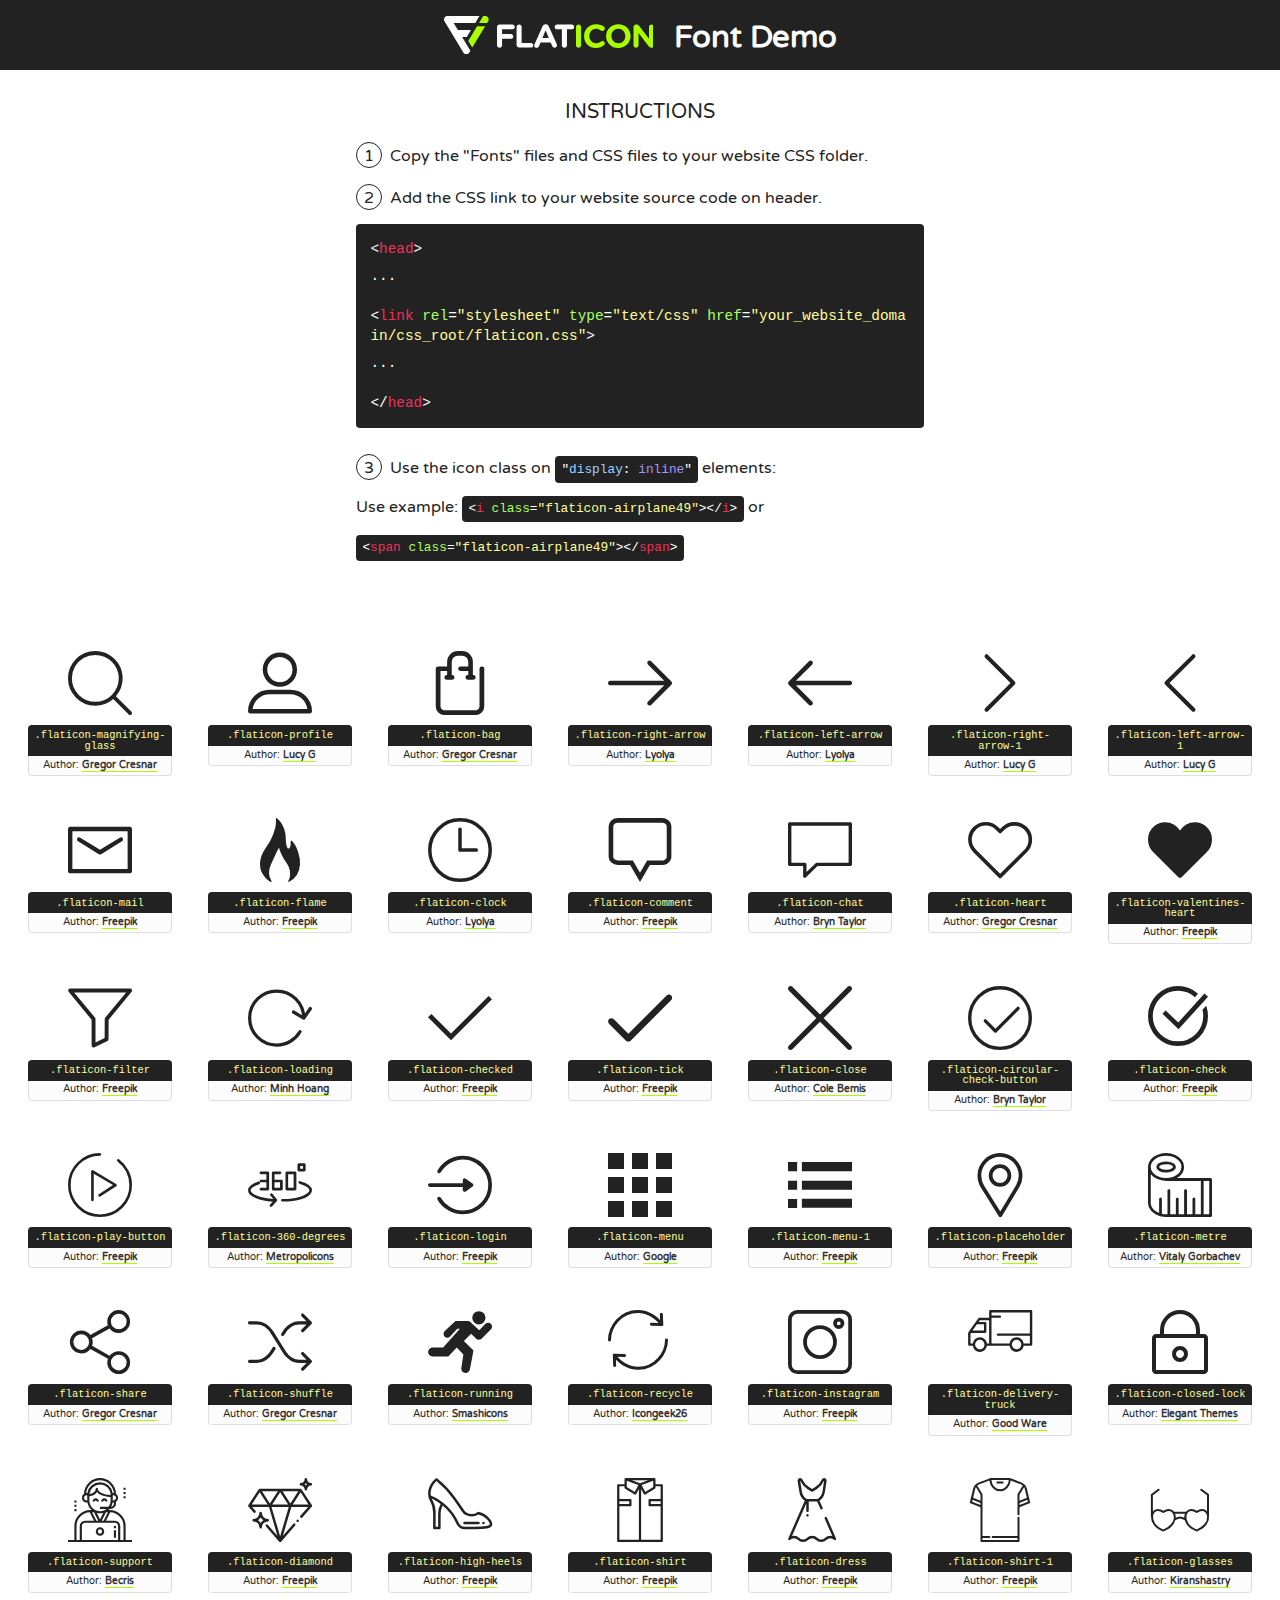
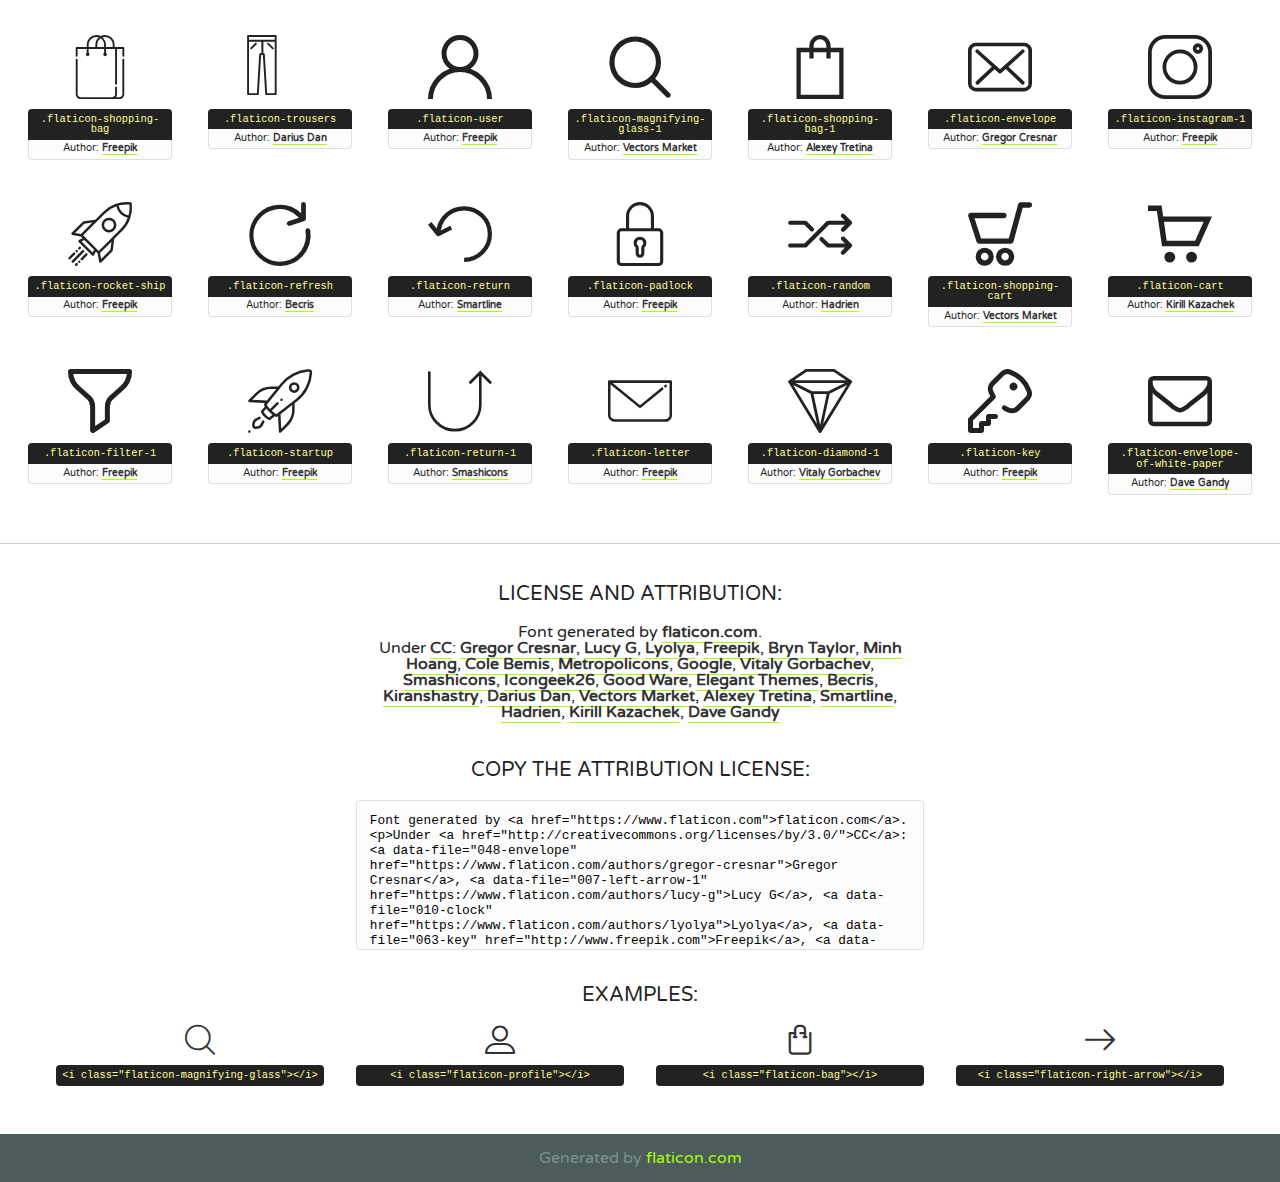
<file: assets/fonts/flaticon/flaticon.html>
<!DOCTYPE html>
<!--
  Flaticon icon font: Flaticon
  Creation date: 20/05/2020 07:42
-->
<html>
<!DOCTYPE html>
<html>

<head>
    <title>Flaticon WebFont</title>
    <link href="http://fonts.googleapis.com/css?family=Varela+Round" rel="stylesheet" type="text/css" />
    <link rel="stylesheet" type="text/css" href="flaticon.css">
    <meta charset="UTF-8">
    <style>
    html, body, div, span, applet, object, iframe,
    h1, h2, h3, h4, h5, h6, p, blockquote, pre,
    a, abbr, acronym, address, big, cite, code,
    del, dfn, em, img, ins, kbd, q, s, samp,
    small, strike, strong, sub, sup, tt, var,
    b, u, i, center,
    dl, dt, dd, ol, ul, li,
    fieldset, form, label, legend,
    table, caption, tbody, tfoot, thead, tr, th, td,
    article, aside, canvas, details, embed, 
    figure, figcaption, footer, header, hgroup, 
    menu, nav, output, ruby, section, summary,
    time, mark, audio, video {
        margin: 0;
        padding: 0;
        border: 0;
        font-size: 100%;
        font: inherit;
        vertical-align: baseline;
    }
    /* HTML5 display-role reset for older browsers */
    article, aside, details, figcaption, figure, 
    footer, header, hgroup, menu, nav, section {
        display: block;
    }
    body {
        line-height: 1;
    }
    ol, ul {
        list-style: none;
    }
    blockquote, q {
        quotes: none;
    }
    blockquote:before, blockquote:after,
    q:before, q:after {
        content: '';
        content: none;
    }
    table {
        border-collapse: collapse;
        border-spacing: 0;
    }
    body {
        font-family: 'Varela Round', Helvetica, Arial, sans-serif;
        font-size: 16px;
        color: #222;
    }
    a {
        color: #333;
        border-bottom: 1px solid #a9fd00;
        font-weight: bold;
        text-decoration: none;
    }
    * {
        -moz-box-sizing: border-box;
        -webkit-box-sizing: border-box;
        box-sizing: border-box;
        margin: 0;
        padding: 0;
    }
    [class^="flaticon-"]:before, [class*=" flaticon-"]:before, [class^="flaticon-"]:after, [class*=" flaticon-"]:after {
        font-family: Flaticon;
        font-size: 30px;
        font-style: normal;
        margin-left: 20px;
        color: #333;
    }
    .wrapper {
        max-width: 600px;
        margin: auto;
        padding: 0 1em;
    }
    .title {
        font-size: 1.25em;
        text-align: center;
        margin-bottom: 1em;
        text-transform: uppercase;
    }
    header {
        text-align: center;
        background-color: #222;
        color: #fff;
        padding: 1em;
    }
    header .logo {
        width: 210px;
        height: 38px;
        display: inline-block;
        vertical-align: middle;
        margin-right: 1em;
        border: none;
    }
    header strong {
        font-size: 1.95em;
        font-weight: bold;
        vertical-align: middle;
        margin-top: 5px;
        display: inline-block;
    }
    .demo {
        margin: 2em auto;
        line-height: 1.25em;
    }
    .demo ul li {
        margin-bottom: 1em;
    }
    .demo ul li .num {
        color: #222;
        border-radius: 20px;
        display: inline-block;
        width: 26px;
        padding: 3px;
        height: 26px;
        text-align: center;
        margin-right: 0.5em;
        border: 1px solid #222;
    }
    .demo ul li code {
        background-color: #222;
        border-radius: 4px;
        padding: 0.25em 0.5em;
        display: inline-block;
        color: #fff;
        font-family: Consolas,Monaco,Lucida Console,Liberation Mono,DejaVu Sans Mono,Bitstream Vera Sans Mono,Courier New, monospace;
        font-weight: lighter;
        margin-top: 1em;
        font-size: 0.8em;
        word-break: break-all;
    }
    .demo ul li code.big {
        padding: 1em;
        font-size: 0.9em;
    }
    .demo ul li code .red {
        color: #EF3159;
    }
    .demo ul li code .green {
        color: #ACFF65;
    }
    .demo ul li code .yellow {
        color: #FFFF99;
    }
    .demo ul li code .blue {
        color: #99D3FF;
    }
    .demo ul li code .purple {
        color: #A295FF;
    }
    .demo ul li code .dots {
        margin-top: 0.5em;
        display: block;
    }
    #glyphs {
        border-bottom: 1px solid #ccc;
        padding: 2em 0;
        text-align: center;
    }
    .glyph {
        display: inline-block;
        width: 9em;
        margin: 1em;
        text-align: center;
        vertical-align: top;
        background: #FFF;
    }
    .glyph .glyph-icon {
        padding: 10px;
        display: block;
        font-family:"Flaticon";
        font-size: 64px;
        line-height: 1;
    }
    .glyph .glyph-icon:before {
        font-size: 64px;
        color: #222;
        margin-left: 0;
    }
    .class-name {
        font-size: 0.65em;
        background-color: #222;
        color: #fff;
        border-radius: 4px 4px 0 0;
        padding: 0.5em;
        color: #FFFF99;
        font-family: Consolas,Monaco,Lucida Console,Liberation Mono,DejaVu Sans Mono,Bitstream Vera Sans Mono,Courier New, monospace;
    }
    .author-name {
        font-size: 0.6em;
        background-color: #fcfcfd;
        border: 1px solid #DEDEE4;
        border-top: 0;
        border-radius: 0 0 4px 4px;
        padding: 0.5em;
    }
    .class-name:last-child {
        font-size: 10px;
        color:#888;
    }
    .class-name:last-child a {
        font-size: 10px;
        color:#555;
    }
    .class-name:last-child a:hover {
        color:#a9fd00;
    }
    .glyph > input {
        display: block;
        width: 100px;
        margin: 5px auto;
        text-align: center;
        font-size: 12px;
        cursor: text;
    }
    .glyph > input.icon-input {
        font-family:"Flaticon";
        font-size: 16px;
        margin-bottom: 10px;
    }
    .attribution .title {
        margin-top: 2em;
    }
    .attribution textarea {
        background-color: #fcfcfd;
        padding: 1em;
        border: none;
        box-shadow: none;
        border: 1px solid #DEDEE4;
        border-radius: 4px;
        resize: none;
        width: 100%;
        height: 150px;
        font-size: 0.8em;
        font-family: Consolas,Monaco,Lucida Console,Liberation Mono,DejaVu Sans Mono,Bitstream Vera Sans Mono,Courier New, monospace;
        -webkit-appearance: none;
    }
    .iconsuse {
        margin: 2em auto;
        text-align: center;
        max-width: 1200px;
    }
    .iconsuse:after {
        content: '';
        display: table;
        clear: both;
    }
    .iconsuse .image {
        float: left;
        width: 25%;
        padding: 0 1em;
    }
    .iconsuse .image p {
        margin-bottom: 1em;
    }
    .iconsuse .image span {
        display: block;
        font-size: 0.65em;
        background-color: #222;
        color: #fff;
        border-radius: 4px;
        padding: 0.5em;
        color: #FFFF99;
        margin-top: 1em;
        font-family: Consolas,Monaco,Lucida Console,Liberation Mono,DejaVu Sans Mono,Bitstream Vera Sans Mono,Courier New, monospace;
    }
    #footer {
        text-align: center;
        background-color: #4C5B5C;
        color: #7c9192;
        padding: 1em;
    }
    #footer a {
        border: none;
        color: #a9fd00;
        font-weight: normal;
    }
    @media (max-width: 960px) {
        .iconsuse .image {
            width: 50%;
        }
    }
    @media (max-width: 560px) {
        .iconsuse .image {
            width: 100%;
        }
    }
    </style>
</head>

<body class="characters-off">

    <header>
        <a href="https://www.flaticon.com" target="_blank" class="logo">
            <svg version="1.1" xmlns="http://www.w3.org/2000/svg" xmlns:xlink="http://www.w3.org/1999/xlink" xmlns:a="http://ns.adobe.com/AdobeSVGViewerExtensions/3.0/" viewBox="0 0 560.875 102.036" enable-background="new 0 0 560.875 102.036" xml:space="preserve">
                <defs>
                </defs>
                <g>
                    <g class="letters">
                        <path fill="#ffffff" d="M141.596,29.675c0-3.777,2.985-6.767,6.764-6.767h34.438c3.426,0,6.15,2.728,6.15,6.15
                        c0,3.43-2.724,6.149-6.15,6.149h-27.674v13.091h23.719c3.429,0,6.151,2.724,6.151,6.15c0,3.43-2.723,6.149-6.151,6.149h-23.719
                        v17.574c0,3.773-2.986,6.761-6.764,6.761c-3.779,0-6.764-2.989-6.764-6.761V29.675z"></path>
                        <path fill="#ffffff" d="M193.844,29.149c0-3.781,2.985-6.767,6.764-6.767c3.776,0,6.763,2.985,6.763,6.767v42.957h25.039
                        c3.426,0,6.149,2.726,6.149,6.153c0,3.425-2.723,6.15-6.149,6.15h-31.802c-3.779,0-6.764-2.986-6.764-6.768V29.149z"></path>
                        <path fill="#ffffff" d="M241.891,75.71l21.438-48.407c1.492-3.341,4.215-5.357,7.906-5.357h0.792
                        c3.686,0,6.323,2.017,7.815,5.357l21.439,48.407c0.436,0.967,0.701,1.845,0.701,2.723c0,3.602-2.809,6.501-6.414,6.501
                        c-3.161,0-5.269-1.845-6.499-4.655l-4.132-9.661h-27.059l-4.301,10.102c-1.144,2.631-3.426,4.214-6.237,4.214
                        c-3.517,0-6.24-2.81-6.24-6.325C241.1,77.64,241.451,76.677,241.891,75.71z M279.932,58.666l-8.521-20.297l-8.526,20.297H279.932
                        z"></path>
                        <path fill="#ffffff" d="M314.864,35.387H301.86c-3.429,0-6.239-2.813-6.239-6.238c0-3.429,2.811-6.24,6.239-6.24h39.533
                        c3.426,0,6.237,2.811,6.237,6.24c0,3.425-2.811,6.238-6.237,6.238h-13.001v42.785c0,3.773-2.99,6.761-6.764,6.761
                        c-3.779,0-6.764-2.989-6.764-6.761V35.387z"></path>
                        <path fill="#A9FD00" d="M352.615,29.149c0-3.781,2.985-6.767,6.767-6.767c3.774,0,6.761,2.985,6.761,6.767v49.024
                        c0,3.773-2.987,6.761-6.761,6.761c-3.781,0-6.767-2.989-6.767-6.761V29.149z"></path>
                        <path fill="#A9FD00" d="M374.132,53.836v-0.179c0-17.481,13.178-31.801,32.065-31.801c9.22,0,15.459,2.458,20.557,6.238
                        c1.402,1.054,2.637,2.985,2.637,5.357c0,3.692-2.985,6.59-6.681,6.59c-1.845,0-3.071-0.702-4.044-1.319
                        c-3.776-2.813-7.729-4.393-12.562-4.393c-10.364,0-17.831,8.611-17.831,19.154v0.173c0,10.542,7.291,19.329,17.831,19.329
                        c5.715,0,9.492-1.756,13.359-4.834c1.049-0.874,2.458-1.491,4.039-1.491c3.429,0,6.325,2.813,6.325,6.236
                        c0,2.106-1.056,3.78-2.282,4.834c-5.539,4.834-12.036,7.733-21.878,7.733C387.572,85.464,374.132,71.493,374.132,53.836z"></path>
                        <path fill="#A9FD00" d="M433.009,53.836v-0.179c0-17.481,13.79-31.801,32.766-31.801c18.981,0,32.592,14.143,32.592,31.628v0.173
                        c0,17.483-13.785,31.807-32.769,31.807C446.625,85.464,433.009,71.32,433.009,53.836z M484.224,53.836v-0.179
                        c0-10.539-7.725-19.326-18.626-19.326c-10.893,0-18.449,8.611-18.449,19.154v0.173c0,10.542,7.73,19.329,18.626,19.329
                        C476.676,72.986,484.224,64.378,484.224,53.836z"></path>
                        <path fill="#A9FD00" d="M506.233,29.321c0-3.774,2.99-6.763,6.767-6.763h1.401c3.252,0,5.183,1.583,7.029,3.953l26.093,34.265
                        V29.059c0-3.692,2.99-6.677,6.681-6.677c3.683,0,6.671,2.985,6.671,6.677v48.934c0,3.78-2.987,6.765-6.764,6.765h-0.436
                        c-3.257,0-5.188-1.581-7.034-3.953l-27.056-35.492v32.944c0,3.687-2.985,6.676-6.678,6.676c-3.683,0-6.673-2.989-6.673-6.676
                        V29.321z"></path>
                    </g>
                    <g class="insignia">
                        <path fill="#ffffff" d="M48.372,56.137h12.517l11.156-18.537H37.186L25.688,18.539h57.825L94.668,0H9.271
                        C5.925,0,2.842,1.801,1.198,4.716c-1.644,2.907-1.593,6.482,0.134,9.343l50.38,83.501c1.678,2.781,4.689,4.476,7.938,4.476
                        c3.246,0,6.257-1.695,7.935-4.476l2.898-4.804L48.372,56.137z"></path>
                        <g class="i">
                            <path fill="#A9FD00" d="M93.575,18.539h0.031v0.004l21.652,0.004l2.705-4.488c1.727-2.861,1.778-6.436,0.133-9.343
                            C116.454,1.801,113.371,0,110.026,0h-5.294L93.575,18.539z"></path>
                            <polygon fill="#A9FD00" points="88.291,27.356 64.725,66.486 75.519,84.404 109.942,27.356"></polygon>
                        </g>
                    </g>
                </g>
            </svg>
        </a>
        <strong>Font Demo</strong>
    </header>


    <section class="demo wrapper">

        <p class="title">Instructions</p>

        <ul>
            <li>
                <span class="num">1</span>Copy the "Fonts" files and CSS files to your website CSS folder.
            </li>
            <li>
                <span class="num">2</span>Add the CSS link to your website source code on header.
                <code class="big">
                    &lt;<span class="red">head</span>&gt;
                    <br/><span class="dots">...</span>
                    <br/>&lt;<span class="red">link</span> <span class="green">rel</span>=<span class="yellow">"stylesheet"</span> <span class="green">type</span>=<span class="yellow">"text/css"</span> <span class="green">href</span>=<span class="yellow">"your_website_domain/css_root/flaticon.css"</span>&gt;
                    <br/><span class="dots">...</span>
                    <br/>&lt;/<span class="red">head</span>&gt;
                </code>
            </li>

            <li>
                <p>
                    <span class="num">3</span>Use the icon class on <code>"<span class="blue">display</span>:<span class="purple"> inline</span>"</code> elements:
                    <br />
                    Use example: <code>&lt;<span class="red">i</span> <span class="green">class</span>=<span class="yellow">&quot;flaticon-airplane49&quot;</span>&gt;&lt;/<span class="red">i</span>&gt;</code> or <code>&lt;<span class="red">span</span> <span class="green">class</span>=<span class="yellow">&quot;flaticon-airplane49&quot;</span>&gt;&lt;/<span class="red">span</span>&gt;</code>
            </li>
        </ul>

    </section>




   <section id="glyphs">          
    
      
        <div class="glyph"><div class="glyph-icon flaticon-magnifying-glass"></div>
            <div class="class-name">.flaticon-magnifying-glass</div>
            <div class="author-name">Author: <a data-file="001-magnifying-glass" href="https://www.flaticon.com/authors/gregor-cresnar">Gregor Cresnar</a> </div> 
        </div>        
        
        <div class="glyph"><div class="glyph-icon flaticon-profile"></div>
            <div class="class-name">.flaticon-profile</div>
            <div class="author-name">Author: <a data-file="002-profile" href="https://www.flaticon.com/authors/lucy-g">Lucy G</a> </div> 
        </div>        
        
        <div class="glyph"><div class="glyph-icon flaticon-bag"></div>
            <div class="class-name">.flaticon-bag</div>
            <div class="author-name">Author: <a data-file="003-bag" href="https://www.flaticon.com/authors/gregor-cresnar">Gregor Cresnar</a> </div> 
        </div>        
        
        <div class="glyph"><div class="glyph-icon flaticon-right-arrow"></div>
            <div class="class-name">.flaticon-right-arrow</div>
            <div class="author-name">Author: <a data-file="004-right-arrow" href="https://www.flaticon.com/authors/lyolya">Lyolya</a> </div> 
        </div>        
        
        <div class="glyph"><div class="glyph-icon flaticon-left-arrow"></div>
            <div class="class-name">.flaticon-left-arrow</div>
            <div class="author-name">Author: <a data-file="005-left-arrow" href="https://www.flaticon.com/authors/lyolya">Lyolya</a> </div> 
        </div>        
        
        <div class="glyph"><div class="glyph-icon flaticon-right-arrow-1"></div>
            <div class="class-name">.flaticon-right-arrow-1</div>
            <div class="author-name">Author: <a data-file="006-right-arrow-1" href="https://www.flaticon.com/authors/lucy-g">Lucy G</a> </div> 
        </div>        
        
        <div class="glyph"><div class="glyph-icon flaticon-left-arrow-1"></div>
            <div class="class-name">.flaticon-left-arrow-1</div>
            <div class="author-name">Author: <a data-file="007-left-arrow-1" href="https://www.flaticon.com/authors/lucy-g">Lucy G</a> </div> 
        </div>        
        
        <div class="glyph"><div class="glyph-icon flaticon-mail"></div>
            <div class="class-name">.flaticon-mail</div>
            <div class="author-name">Author: <a data-file="008-mail" href="http://www.freepik.com">Freepik</a> </div> 
        </div>        
        
        <div class="glyph"><div class="glyph-icon flaticon-flame"></div>
            <div class="class-name">.flaticon-flame</div>
            <div class="author-name">Author: <a data-file="009-flame" href="http://www.freepik.com">Freepik</a> </div> 
        </div>        
        
        <div class="glyph"><div class="glyph-icon flaticon-clock"></div>
            <div class="class-name">.flaticon-clock</div>
            <div class="author-name">Author: <a data-file="010-clock" href="https://www.flaticon.com/authors/lyolya">Lyolya</a> </div> 
        </div>        
        
        <div class="glyph"><div class="glyph-icon flaticon-comment"></div>
            <div class="class-name">.flaticon-comment</div>
            <div class="author-name">Author: <a data-file="011-comment" href="http://www.freepik.com">Freepik</a> </div> 
        </div>        
        
        <div class="glyph"><div class="glyph-icon flaticon-chat"></div>
            <div class="class-name">.flaticon-chat</div>
            <div class="author-name">Author: <a data-file="012-chat" href="https://www.flaticon.com/authors/bryn-taylor">Bryn Taylor</a> </div> 
        </div>        
        
        <div class="glyph"><div class="glyph-icon flaticon-heart"></div>
            <div class="class-name">.flaticon-heart</div>
            <div class="author-name">Author: <a data-file="013-heart" href="https://www.flaticon.com/authors/gregor-cresnar">Gregor Cresnar</a> </div> 
        </div>        
        
        <div class="glyph"><div class="glyph-icon flaticon-valentines-heart"></div>
            <div class="class-name">.flaticon-valentines-heart</div>
            <div class="author-name">Author: <a data-file="014-valentines-heart" href="http://www.freepik.com">Freepik</a> </div> 
        </div>        
        
        <div class="glyph"><div class="glyph-icon flaticon-filter"></div>
            <div class="class-name">.flaticon-filter</div>
            <div class="author-name">Author: <a data-file="015-filter" href="http://www.freepik.com">Freepik</a> </div> 
        </div>        
        
        <div class="glyph"><div class="glyph-icon flaticon-loading"></div>
            <div class="class-name">.flaticon-loading</div>
            <div class="author-name">Author: <a data-file="016-loading" href="https://www.flaticon.com/authors/minh-hoang">Minh Hoang</a> </div> 
        </div>        
        
        <div class="glyph"><div class="glyph-icon flaticon-checked"></div>
            <div class="class-name">.flaticon-checked</div>
            <div class="author-name">Author: <a data-file="017-checked" href="http://www.freepik.com">Freepik</a> </div> 
        </div>        
        
        <div class="glyph"><div class="glyph-icon flaticon-tick"></div>
            <div class="class-name">.flaticon-tick</div>
            <div class="author-name">Author: <a data-file="018-tick" href="http://www.freepik.com">Freepik</a> </div> 
        </div>        
        
        <div class="glyph"><div class="glyph-icon flaticon-close"></div>
            <div class="class-name">.flaticon-close</div>
            <div class="author-name">Author: <a data-file="019-close" href="https://www.flaticon.com/authors/cole-bemis">Cole Bemis</a> </div> 
        </div>        
        
        <div class="glyph"><div class="glyph-icon flaticon-circular-check-button"></div>
            <div class="class-name">.flaticon-circular-check-button</div>
            <div class="author-name">Author: <a data-file="020-circular-check-button" href="https://www.flaticon.com/authors/bryn-taylor">Bryn Taylor</a> </div> 
        </div>        
        
        <div class="glyph"><div class="glyph-icon flaticon-check"></div>
            <div class="class-name">.flaticon-check</div>
            <div class="author-name">Author: <a data-file="021-check" href="http://www.freepik.com">Freepik</a> </div> 
        </div>        
        
        <div class="glyph"><div class="glyph-icon flaticon-play-button"></div>
            <div class="class-name">.flaticon-play-button</div>
            <div class="author-name">Author: <a data-file="022-play-button" href="http://www.freepik.com">Freepik</a> </div> 
        </div>        
        
        <div class="glyph"><div class="glyph-icon flaticon-360-degrees"></div>
            <div class="class-name">.flaticon-360-degrees</div>
            <div class="author-name">Author: <a data-file="023-degrees" href="https://www.flaticon.com/authors/metropolicons">Metropolicons</a> </div> 
        </div>        
        
        <div class="glyph"><div class="glyph-icon flaticon-login"></div>
            <div class="class-name">.flaticon-login</div>
            <div class="author-name">Author: <a data-file="024-login" href="http://www.freepik.com">Freepik</a> </div> 
        </div>        
        
        <div class="glyph"><div class="glyph-icon flaticon-menu"></div>
            <div class="class-name">.flaticon-menu</div>
            <div class="author-name">Author: <a data-file="025-menu" href="https://www.flaticon.com/authors/google">Google</a> </div> 
        </div>        
        
        <div class="glyph"><div class="glyph-icon flaticon-menu-1"></div>
            <div class="class-name">.flaticon-menu-1</div>
            <div class="author-name">Author: <a data-file="026-menu-1" href="http://www.freepik.com">Freepik</a> </div> 
        </div>        
        
        <div class="glyph"><div class="glyph-icon flaticon-placeholder"></div>
            <div class="class-name">.flaticon-placeholder</div>
            <div class="author-name">Author: <a data-file="027-placeholder" href="http://www.freepik.com">Freepik</a> </div> 
        </div>        
        
        <div class="glyph"><div class="glyph-icon flaticon-metre"></div>
            <div class="class-name">.flaticon-metre</div>
            <div class="author-name">Author: <a data-file="028-metre" href="https://www.flaticon.com/authors/vitaly-gorbachev">Vitaly Gorbachev</a> </div> 
        </div>        
        
        <div class="glyph"><div class="glyph-icon flaticon-share"></div>
            <div class="class-name">.flaticon-share</div>
            <div class="author-name">Author: <a data-file="029-share" href="https://www.flaticon.com/authors/gregor-cresnar">Gregor Cresnar</a> </div> 
        </div>        
        
        <div class="glyph"><div class="glyph-icon flaticon-shuffle"></div>
            <div class="class-name">.flaticon-shuffle</div>
            <div class="author-name">Author: <a data-file="030-shuffle" href="https://www.flaticon.com/authors/gregor-cresnar">Gregor Cresnar</a> </div> 
        </div>        
        
        <div class="glyph"><div class="glyph-icon flaticon-running"></div>
            <div class="class-name">.flaticon-running</div>
            <div class="author-name">Author: <a data-file="031-running" href="https://www.flaticon.com/authors/smashicons">Smashicons</a> </div> 
        </div>        
        
        <div class="glyph"><div class="glyph-icon flaticon-recycle"></div>
            <div class="class-name">.flaticon-recycle</div>
            <div class="author-name">Author: <a data-file="032-recycle" href="https://www.flaticon.com/authors/icongeek26">Icongeek26</a> </div> 
        </div>        
        
        <div class="glyph"><div class="glyph-icon flaticon-instagram"></div>
            <div class="class-name">.flaticon-instagram</div>
            <div class="author-name">Author: <a data-file="033-instagram" href="http://www.freepik.com">Freepik</a> </div> 
        </div>        
        
        <div class="glyph"><div class="glyph-icon flaticon-delivery-truck"></div>
            <div class="class-name">.flaticon-delivery-truck</div>
            <div class="author-name">Author: <a data-file="034-delivery-truck" href="https://www.flaticon.com/authors/good-ware">Good Ware</a> </div> 
        </div>        
        
        <div class="glyph"><div class="glyph-icon flaticon-closed-lock"></div>
            <div class="class-name">.flaticon-closed-lock</div>
            <div class="author-name">Author: <a data-file="035-closed-lock" href="https://www.flaticon.com/authors/elegant-themes">Elegant Themes</a> </div> 
        </div>        
        
        <div class="glyph"><div class="glyph-icon flaticon-support"></div>
            <div class="class-name">.flaticon-support</div>
            <div class="author-name">Author: <a data-file="036-support" href="https://www.flaticon.com/authors/becris">Becris</a> </div> 
        </div>        
        
        <div class="glyph"><div class="glyph-icon flaticon-diamond"></div>
            <div class="class-name">.flaticon-diamond</div>
            <div class="author-name">Author: <a data-file="037-diamond" href="http://www.freepik.com">Freepik</a> </div> 
        </div>        
        
        <div class="glyph"><div class="glyph-icon flaticon-high-heels"></div>
            <div class="class-name">.flaticon-high-heels</div>
            <div class="author-name">Author: <a data-file="038-high-heels" href="http://www.freepik.com">Freepik</a> </div> 
        </div>        
        
        <div class="glyph"><div class="glyph-icon flaticon-shirt"></div>
            <div class="class-name">.flaticon-shirt</div>
            <div class="author-name">Author: <a data-file="039-shirt" href="http://www.freepik.com">Freepik</a> </div> 
        </div>        
        
        <div class="glyph"><div class="glyph-icon flaticon-dress"></div>
            <div class="class-name">.flaticon-dress</div>
            <div class="author-name">Author: <a data-file="040-dress" href="http://www.freepik.com">Freepik</a> </div> 
        </div>        
        
        <div class="glyph"><div class="glyph-icon flaticon-shirt-1"></div>
            <div class="class-name">.flaticon-shirt-1</div>
            <div class="author-name">Author: <a data-file="041-shirt-1" href="http://www.freepik.com">Freepik</a> </div> 
        </div>        
        
        <div class="glyph"><div class="glyph-icon flaticon-glasses"></div>
            <div class="class-name">.flaticon-glasses</div>
            <div class="author-name">Author: <a data-file="042-glasses" href="https://www.flaticon.com/authors/kiranshastry">Kiranshastry</a> </div> 
        </div>        
        
        <div class="glyph"><div class="glyph-icon flaticon-shopping-bag"></div>
            <div class="class-name">.flaticon-shopping-bag</div>
            <div class="author-name">Author: <a data-file="043-shopping-bag" href="http://www.freepik.com">Freepik</a> </div> 
        </div>        
        
        <div class="glyph"><div class="glyph-icon flaticon-trousers"></div>
            <div class="class-name">.flaticon-trousers</div>
            <div class="author-name">Author: <a data-file="044-trousers" href="https://www.flaticon.com/authors/darius-dan">Darius Dan</a> </div> 
        </div>        
        
        <div class="glyph"><div class="glyph-icon flaticon-user"></div>
            <div class="class-name">.flaticon-user</div>
            <div class="author-name">Author: <a data-file="045-user" href="http://www.freepik.com">Freepik</a> </div> 
        </div>        
        
        <div class="glyph"><div class="glyph-icon flaticon-magnifying-glass-1"></div>
            <div class="class-name">.flaticon-magnifying-glass-1</div>
            <div class="author-name">Author: <a data-file="046-magnifying-glass-1" href="https://www.flaticon.com/authors/vectors-market">Vectors Market</a> </div> 
        </div>        
        
        <div class="glyph"><div class="glyph-icon flaticon-shopping-bag-1"></div>
            <div class="class-name">.flaticon-shopping-bag-1</div>
            <div class="author-name">Author: <a data-file="047-shopping-bag-1" href="https://www.flaticon.com/authors/alexey-tretina">Alexey Tretina</a> </div> 
        </div>        
        
        <div class="glyph"><div class="glyph-icon flaticon-envelope"></div>
            <div class="class-name">.flaticon-envelope</div>
            <div class="author-name">Author: <a data-file="048-envelope" href="https://www.flaticon.com/authors/gregor-cresnar">Gregor Cresnar</a> </div> 
        </div>        
        
        <div class="glyph"><div class="glyph-icon flaticon-instagram-1"></div>
            <div class="class-name">.flaticon-instagram-1</div>
            <div class="author-name">Author: <a data-file="049-instagram-1" href="http://www.freepik.com">Freepik</a> </div> 
        </div>        
        
        <div class="glyph"><div class="glyph-icon flaticon-rocket-ship"></div>
            <div class="class-name">.flaticon-rocket-ship</div>
            <div class="author-name">Author: <a data-file="050-rocket-ship" href="http://www.freepik.com">Freepik</a> </div> 
        </div>        
        
        <div class="glyph"><div class="glyph-icon flaticon-refresh"></div>
            <div class="class-name">.flaticon-refresh</div>
            <div class="author-name">Author: <a data-file="051-refresh" href="https://www.flaticon.com/authors/becris">Becris</a> </div> 
        </div>        
        
        <div class="glyph"><div class="glyph-icon flaticon-return"></div>
            <div class="class-name">.flaticon-return</div>
            <div class="author-name">Author: <a data-file="052-return" href="https://www.flaticon.com/authors/smartline">Smartline</a> </div> 
        </div>        
        
        <div class="glyph"><div class="glyph-icon flaticon-padlock"></div>
            <div class="class-name">.flaticon-padlock</div>
            <div class="author-name">Author: <a data-file="053-padlock" href="http://www.freepik.com">Freepik</a> </div> 
        </div>        
        
        <div class="glyph"><div class="glyph-icon flaticon-random"></div>
            <div class="class-name">.flaticon-random</div>
            <div class="author-name">Author: <a data-file="054-random" href="https://www.flaticon.com/authors/hadrien">Hadrien</a> </div> 
        </div>        
        
        <div class="glyph"><div class="glyph-icon flaticon-shopping-cart"></div>
            <div class="class-name">.flaticon-shopping-cart</div>
            <div class="author-name">Author: <a data-file="055-shopping-cart" href="https://www.flaticon.com/authors/vectors-market">Vectors Market</a> </div> 
        </div>        
        
        <div class="glyph"><div class="glyph-icon flaticon-cart"></div>
            <div class="class-name">.flaticon-cart</div>
            <div class="author-name">Author: <a data-file="056-cart" href="https://www.flaticon.com/authors/kirill-kazachek">Kirill Kazachek</a> </div> 
        </div>        
        
        <div class="glyph"><div class="glyph-icon flaticon-filter-1"></div>
            <div class="class-name">.flaticon-filter-1</div>
            <div class="author-name">Author: <a data-file="057-filter-1" href="http://www.freepik.com">Freepik</a> </div> 
        </div>        
        
        <div class="glyph"><div class="glyph-icon flaticon-startup"></div>
            <div class="class-name">.flaticon-startup</div>
            <div class="author-name">Author: <a data-file="058-startup" href="http://www.freepik.com">Freepik</a> </div> 
        </div>        
        
        <div class="glyph"><div class="glyph-icon flaticon-return-1"></div>
            <div class="class-name">.flaticon-return-1</div>
            <div class="author-name">Author: <a data-file="059-return-1" href="https://www.flaticon.com/authors/smashicons">Smashicons</a> </div> 
        </div>        
        
        <div class="glyph"><div class="glyph-icon flaticon-letter"></div>
            <div class="class-name">.flaticon-letter</div>
            <div class="author-name">Author: <a data-file="060-letter" href="http://www.freepik.com">Freepik</a> </div> 
        </div>        
        
        <div class="glyph"><div class="glyph-icon flaticon-diamond-1"></div>
            <div class="class-name">.flaticon-diamond-1</div>
            <div class="author-name">Author: <a data-file="061-diamond-1" href="https://www.flaticon.com/authors/vitaly-gorbachev">Vitaly Gorbachev</a> </div> 
        </div>        
        
        <div class="glyph"><div class="glyph-icon flaticon-key"></div>
            <div class="class-name">.flaticon-key</div>
            <div class="author-name">Author: <a data-file="063-key" href="http://www.freepik.com">Freepik</a> </div> 
        </div>        
        
        <div class="glyph"><div class="glyph-icon flaticon-envelope-of-white-paper"></div>
            <div class="class-name">.flaticon-envelope-of-white-paper</div>
            <div class="author-name">Author: <a data-file="064-envelope-of-white-paper" href="https://www.flaticon.com/authors/dave-gandy">Dave Gandy</a> </div> 
        </div>        
        

    </section>



    <section class="attribution wrapper"   style="text-align:center;">

      <div class="title">License and attribution:</div><div class="attrDiv">Font generated by <a href="https://www.flaticon.com">flaticon.com</a>. <div><p>Under <a href="http://creativecommons.org/licenses/by/3.0/">CC</a>: <a data-file="048-envelope" href="https://www.flaticon.com/authors/gregor-cresnar">Gregor Cresnar</a>, <a data-file="007-left-arrow-1" href="https://www.flaticon.com/authors/lucy-g">Lucy G</a>, <a data-file="010-clock" href="https://www.flaticon.com/authors/lyolya">Lyolya</a>, <a data-file="063-key" href="http://www.freepik.com">Freepik</a>, <a data-file="020-circular-check-button" href="https://www.flaticon.com/authors/bryn-taylor">Bryn Taylor</a>, <a data-file="016-loading" href="https://www.flaticon.com/authors/minh-hoang">Minh Hoang</a>, <a data-file="019-close" href="https://www.flaticon.com/authors/cole-bemis">Cole Bemis</a>, <a data-file="023-degrees" href="https://www.flaticon.com/authors/metropolicons">Metropolicons</a>, <a data-file="025-menu" href="https://www.flaticon.com/authors/google">Google</a>, <a data-file="061-diamond-1" href="https://www.flaticon.com/authors/vitaly-gorbachev">Vitaly Gorbachev</a>, <a data-file="059-return-1" href="https://www.flaticon.com/authors/smashicons">Smashicons</a>, <a data-file="032-recycle" href="https://www.flaticon.com/authors/icongeek26">Icongeek26</a>, <a data-file="034-delivery-truck" href="https://www.flaticon.com/authors/good-ware">Good Ware</a>, <a data-file="035-closed-lock" href="https://www.flaticon.com/authors/elegant-themes">Elegant Themes</a>, <a data-file="051-refresh" href="https://www.flaticon.com/authors/becris">Becris</a>, <a data-file="042-glasses" href="https://www.flaticon.com/authors/kiranshastry">Kiranshastry</a>, <a data-file="044-trousers" href="https://www.flaticon.com/authors/darius-dan">Darius Dan</a>, <a data-file="055-shopping-cart" href="https://www.flaticon.com/authors/vectors-market">Vectors Market</a>, <a data-file="047-shopping-bag-1" href="https://www.flaticon.com/authors/alexey-tretina">Alexey Tretina</a>, <a data-file="052-return" href="https://www.flaticon.com/authors/smartline">Smartline</a>, <a data-file="054-random" href="https://www.flaticon.com/authors/hadrien">Hadrien</a>, <a data-file="056-cart" href="https://www.flaticon.com/authors/kirill-kazachek">Kirill Kazachek</a>, <a data-file="064-envelope-of-white-paper" href="https://www.flaticon.com/authors/dave-gandy">Dave Gandy</a></p>  </div>
      </div>
      <div class="title">Copy the Attribution License:</div>

    <textarea onclick="this.focus();this.select();">Font generated by &lt;a href=&quot;https://www.flaticon.com&quot;&gt;flaticon.com&lt;/a&gt;. <p>Under <a href="http://creativecommons.org/licenses/by/3.0/">CC</a>: <a data-file="048-envelope" href="https://www.flaticon.com/authors/gregor-cresnar">Gregor Cresnar</a>, <a data-file="007-left-arrow-1" href="https://www.flaticon.com/authors/lucy-g">Lucy G</a>, <a data-file="010-clock" href="https://www.flaticon.com/authors/lyolya">Lyolya</a>, <a data-file="063-key" href="http://www.freepik.com">Freepik</a>, <a data-file="020-circular-check-button" href="https://www.flaticon.com/authors/bryn-taylor">Bryn Taylor</a>, <a data-file="016-loading" href="https://www.flaticon.com/authors/minh-hoang">Minh Hoang</a>, <a data-file="019-close" href="https://www.flaticon.com/authors/cole-bemis">Cole Bemis</a>, <a data-file="023-degrees" href="https://www.flaticon.com/authors/metropolicons">Metropolicons</a>, <a data-file="025-menu" href="https://www.flaticon.com/authors/google">Google</a>, <a data-file="061-diamond-1" href="https://www.flaticon.com/authors/vitaly-gorbachev">Vitaly Gorbachev</a>, <a data-file="059-return-1" href="https://www.flaticon.com/authors/smashicons">Smashicons</a>, <a data-file="032-recycle" href="https://www.flaticon.com/authors/icongeek26">Icongeek26</a>, <a data-file="034-delivery-truck" href="https://www.flaticon.com/authors/good-ware">Good Ware</a>, <a data-file="035-closed-lock" href="https://www.flaticon.com/authors/elegant-themes">Elegant Themes</a>, <a data-file="051-refresh" href="https://www.flaticon.com/authors/becris">Becris</a>, <a data-file="042-glasses" href="https://www.flaticon.com/authors/kiranshastry">Kiranshastry</a>, <a data-file="044-trousers" href="https://www.flaticon.com/authors/darius-dan">Darius Dan</a>, <a data-file="055-shopping-cart" href="https://www.flaticon.com/authors/vectors-market">Vectors Market</a>, <a data-file="047-shopping-bag-1" href="https://www.flaticon.com/authors/alexey-tretina">Alexey Tretina</a>, <a data-file="052-return" href="https://www.flaticon.com/authors/smartline">Smartline</a>, <a data-file="054-random" href="https://www.flaticon.com/authors/hadrien">Hadrien</a>, <a data-file="056-cart" href="https://www.flaticon.com/authors/kirill-kazachek">Kirill Kazachek</a>, <a data-file="064-envelope-of-white-paper" href="https://www.flaticon.com/authors/dave-gandy">Dave Gandy</a></p>  
     </textarea>

    </section>

    <section class="iconsuse">

          <div class="title">Examples:</div>            
             
            <div class="image">
                <p>
                    <i class="glyph-icon flaticon-magnifying-glass"></i> 
                    <span>&lt;i class=&quot;flaticon-magnifying-glass&quot;&gt;&lt;/i&gt;</span>
                </p>
            </div>
            
            <div class="image">
                <p>
                    <i class="glyph-icon flaticon-profile"></i> 
                    <span>&lt;i class=&quot;flaticon-profile&quot;&gt;&lt;/i&gt;</span>
                </p>
            </div>
            
            <div class="image">
                <p>
                    <i class="glyph-icon flaticon-bag"></i> 
                    <span>&lt;i class=&quot;flaticon-bag&quot;&gt;&lt;/i&gt;</span>
                </p>
            </div>
            
            <div class="image">
                <p>
                    <i class="glyph-icon flaticon-right-arrow"></i> 
                    <span>&lt;i class=&quot;flaticon-right-arrow&quot;&gt;&lt;/i&gt;</span>
                </p>
            </div>
                       
        </div>
                            
    </section>

<div id="footer">
    <div>Generated by <a href="https://www.flaticon.com">flaticon.com</a>
    </div>
</div>



</body>
</html>
</file>
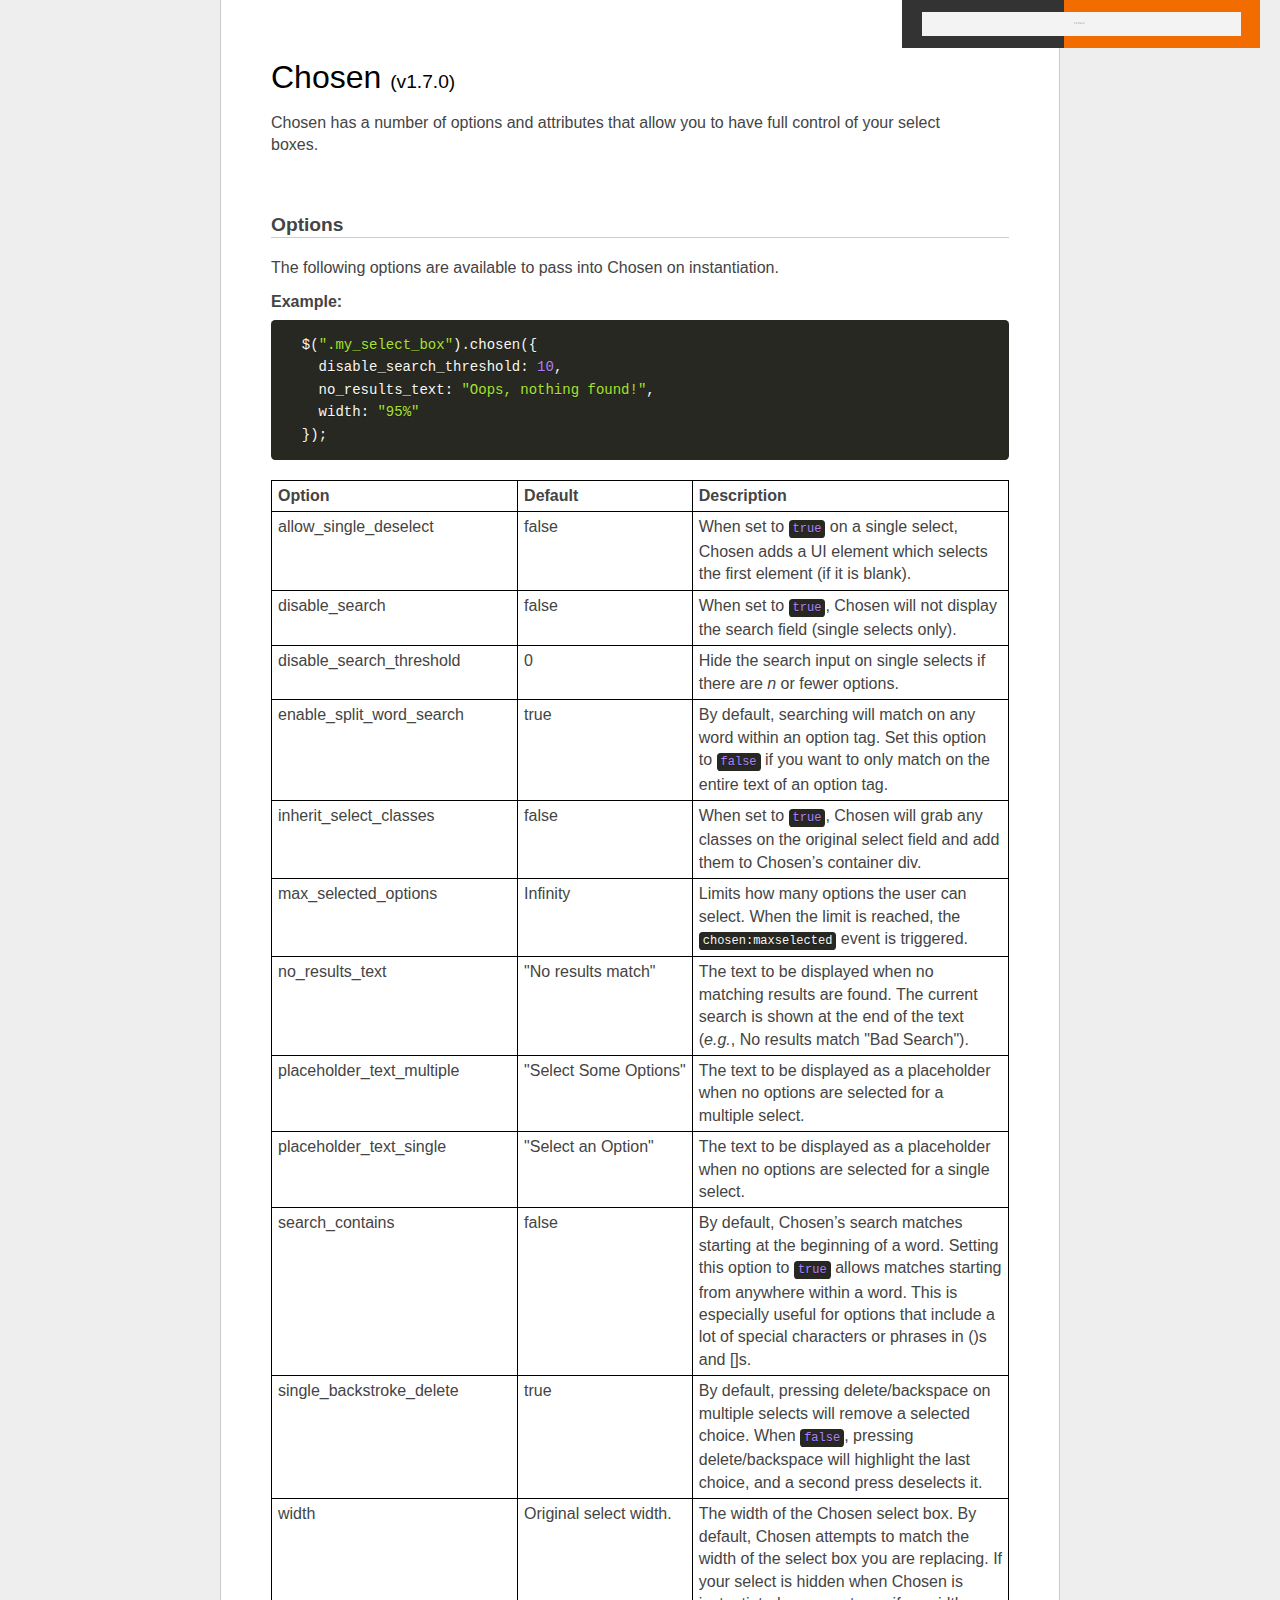
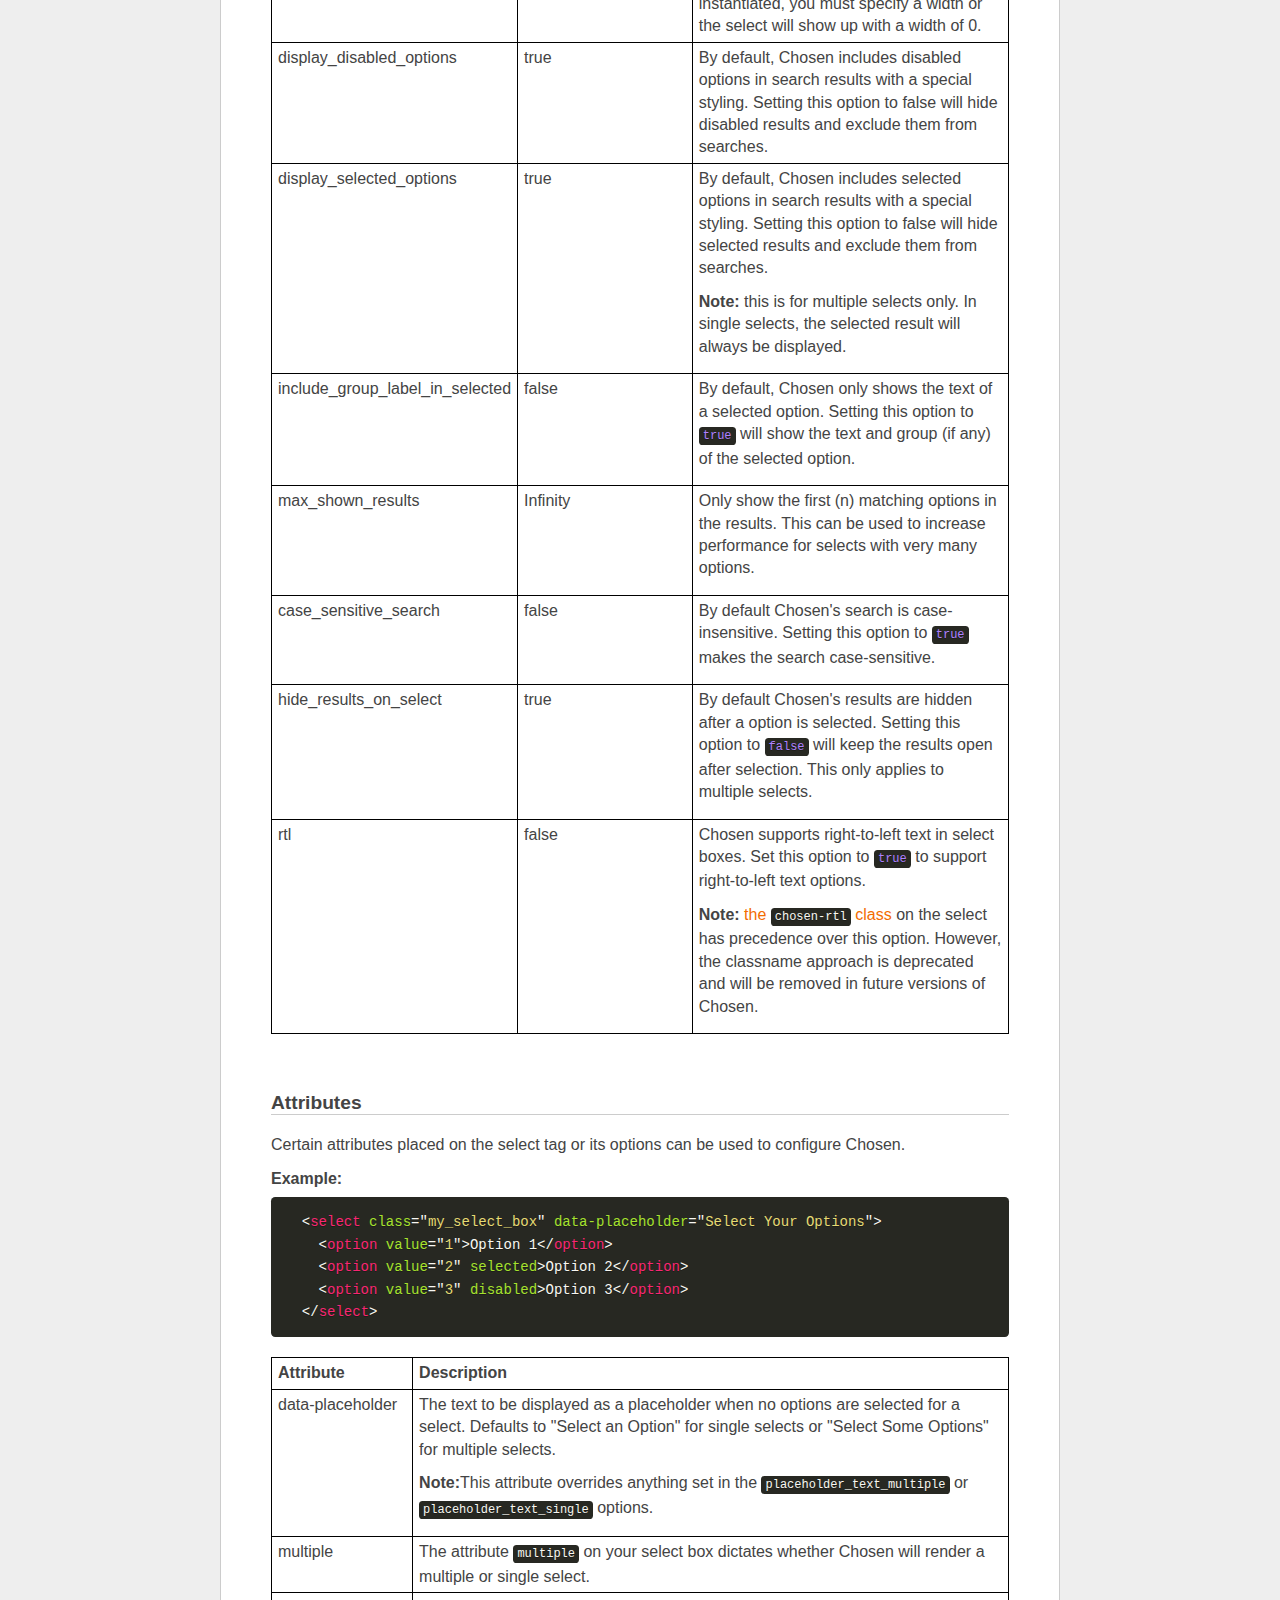
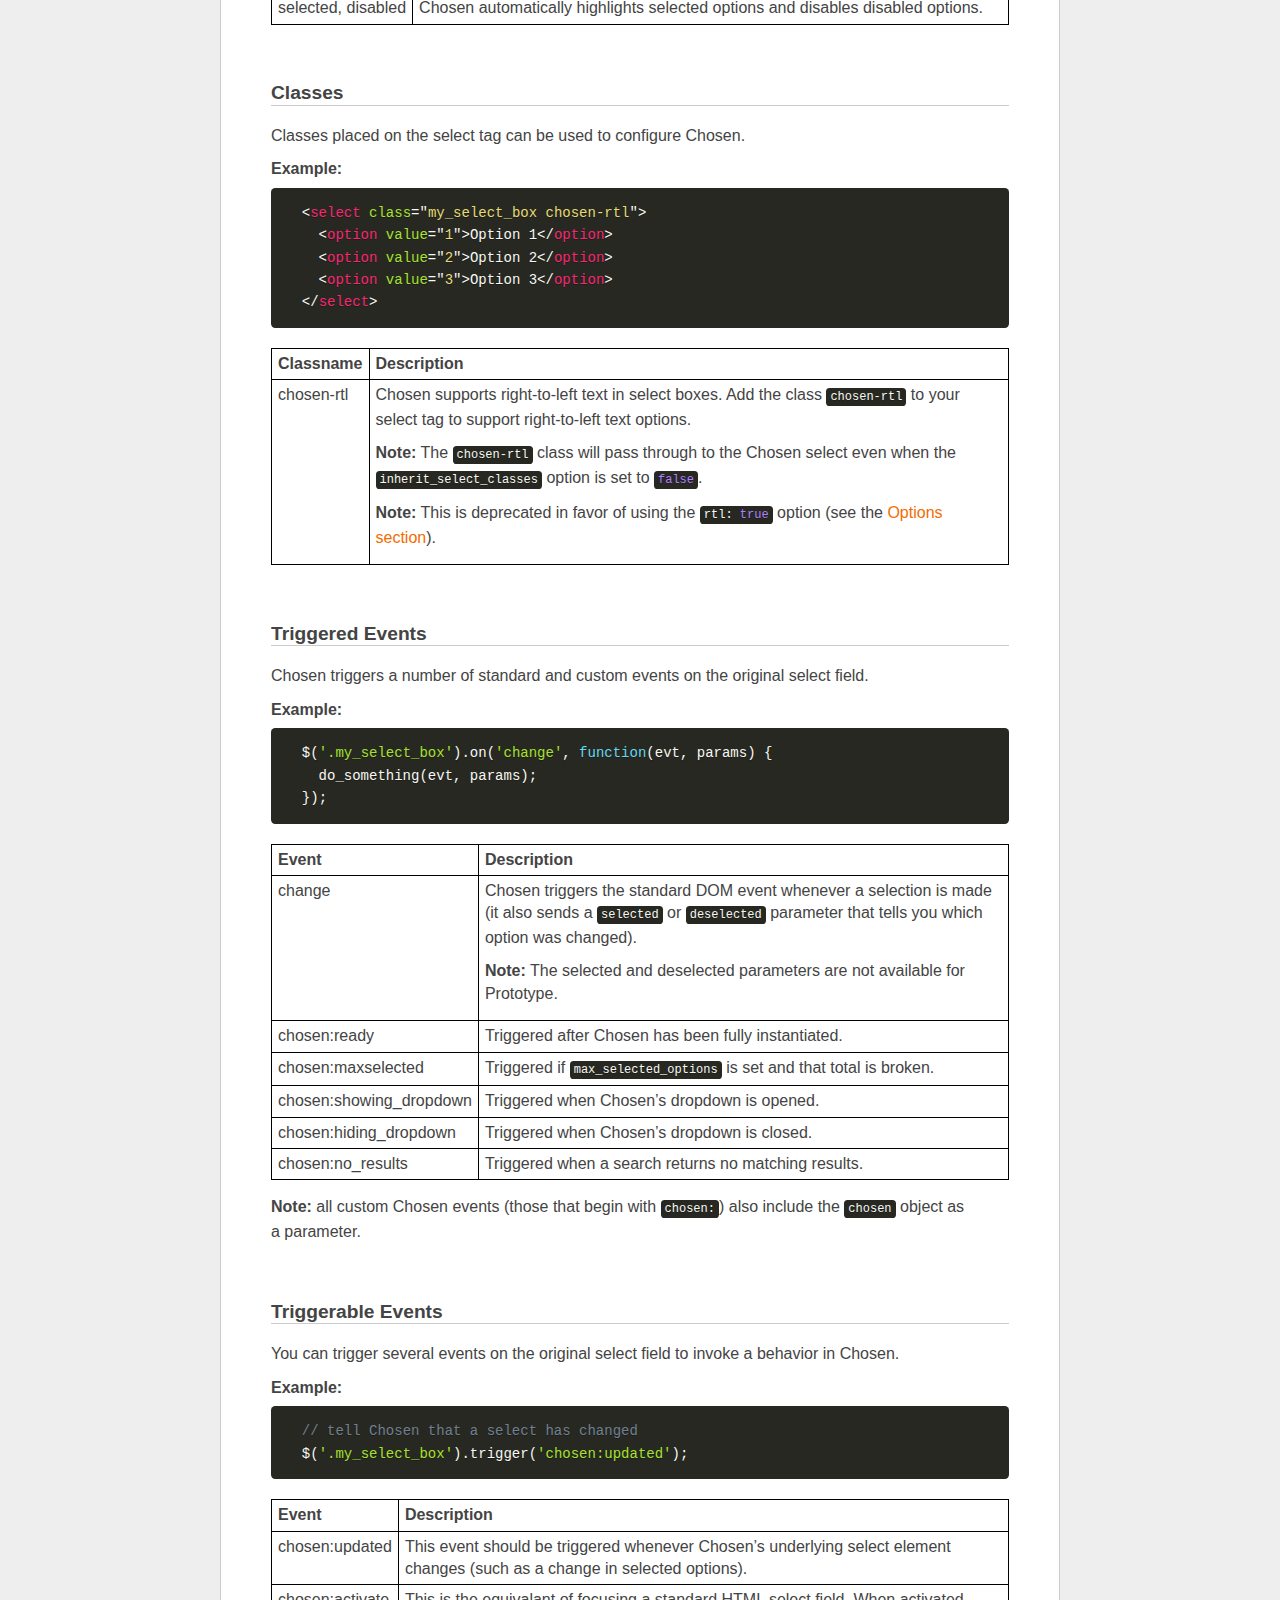
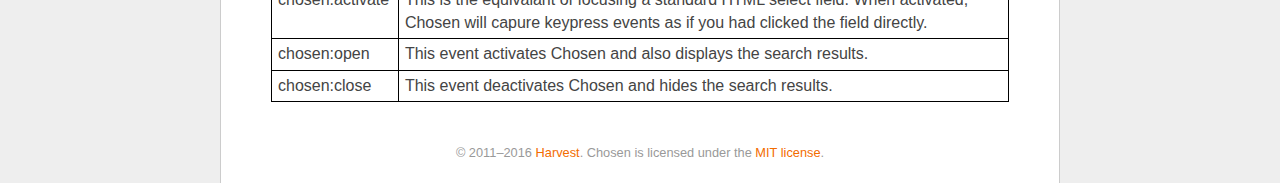
<file: assets/vendor/chosen_v1.7.0/options.html>
<!doctype html>
<html lang="en">
<head>
  <meta charset="utf-8">
  <title>Chosen: A jQuery Plugin by Harvest to Tame Unwieldy Select Boxes</title>
  <link rel="stylesheet" href="docsupport/style.css">
  <link rel="stylesheet" href="docsupport/prism.css">
  <link rel="stylesheet" href="chosen.css">
  <style type="text/css" media="all">
    /* fix rtl for demo */
    .chosen-rtl .chosen-drop { left: -9000px; }
  </style>
</head>
<body>
  <div id="container">
    <div id="content">
      <header>
        <h1>Chosen <small>(<span id="latest-version">v1.7.0</span>)</small></h1>
      </header>
      <p>Chosen has a number of options and attributes that allow you to have full control of your select boxes.</p>

      <h2><a name="options" class="anchor" href="#options">Options</a></h2>
      <p>The following options are available to pass into Chosen on instantiation.</p>

      <h3>Example:</h3>
<pre>
  <code class="language-javascript">$(".my_select_box").chosen({
    disable_search_threshold: 10,
    no_results_text: "Oops, nothing found!",
    width: "95%"
  });</code>
</pre>

      <table class="docs-table">
        <tr>
          <th>Option</th><th>Default</th><th>Description</th>
        </tr>
        <tr>
          <td>allow_single_deselect</td>
          <td>false</td>
          <td>When set to <code class="language-javascript">true</code> on a single select, Chosen adds a UI element which selects the first element (if it is blank).</td>
        </tr>
        <tr>
          <td>disable_search</td>
          <td>false</td>
          <td>When set to <code class="language-javascript">true</code>, Chosen will not display the search field (single selects only).</td>
        </tr>
        <tr>
          <td>disable_search_threshold</td>
          <td>0</td>
          <td>Hide the search input on single selects if there are <i>n</i> or fewer options.</td>
        </tr>
        <tr>
          <td>enable_split_word_search</td>
          <td>true</td>
          <td>By default, searching will match on any word within an option tag. Set this option to <code class="language-javascript">false</code> if you want to only match on the entire text of an option tag.</td>
        </tr>
        <tr>
          <td>inherit_select_classes</td>
          <td>false</td>
          <td>When set to <code class="language-javascript">true</code>, Chosen will grab any classes on the original select field and add them to Chosen’s container div.</td>
        </tr>
        <tr>
          <td>max_selected_options</td>
          <td>Infinity</td>
          <td>Limits how many options the user can select. When the limit is reached, the <code class="language-javascript">chosen:maxselected</code> event is triggered.</td>
        </tr>
        <tr>
          <td>no_results_text</td>
          <td>"No results match"</td>
          <td>The text to be displayed when no matching results are found. The current search is shown at the end of the text (<i>e.g.</i>,
           No results match "Bad Search").</td>
        </tr>
        <tr>
          <td>placeholder_text_multiple</td>
          <td>"Select Some Options"</td>
          <td>The text to be displayed as a placeholder when no options are selected for a multiple select.</td>
        </tr>
        <tr>
          <td>placeholder_text_single</td>
          <td>"Select an Option"</td>
          <td>The text to be displayed as a placeholder when no options are selected for a single select.</td>
        </tr>
        <tr>
          <td>search_contains</td>
          <td>false</td>
          <td>By default, Chosen’s search matches starting at the beginning of a word. Setting this option to <code class="language-javascript">true</code> allows matches starting from anywhere within a word. This is especially useful for options that include a lot of special characters or phrases in ()s and []s.</td>
        </tr>
        <tr>
          <td>single_backstroke_delete</td>
          <td>true</td>
          <td>By default, pressing delete/backspace on multiple selects will remove a selected choice. When <code class="language-javascript">false</code>, pressing delete/backspace will highlight the last choice, and a second press deselects it.</td>
        </tr>
        <tr>
          <td>width</td>
          <td>Original select width.</td>
          <td>The width of the Chosen select box. By default, Chosen attempts to match the width of the select box you are replacing. If your select is hidden when Chosen is instantiated, you must specify a width or the select will show up with a width of 0.</td>
        </tr>
        <tr>
          <td>display_disabled_options</td>
          <td>true</td>
          <td>By default, Chosen includes disabled options in search results with a special styling. Setting this option to false will hide disabled results and exclude them from searches.</td>
        </tr>
        <tr>
          <td>display_selected_options</td>
          <td>true</td>
          <td>
            <p>By default, Chosen includes selected options in search results with a special styling. Setting this option to false will hide selected results and exclude them from searches.</p>
            <p><strong>Note:</strong> this is for multiple selects only. In single selects, the selected result will always be displayed.</p>
          </td>
        </tr>
        <tr>
          <td>include_group_label_in_selected</td>
          <td>false</td>
          <td>
            <p>By default, Chosen only shows the text of a selected option. Setting this option to <code class="language-javascript">true</code> will show the text and group (if any) of the selected option.</p>
          </td>
        </tr>
        <tr>
          <td>max_shown_results</td>
          <td>Infinity</td>
          <td>
            <p>Only show the first (n) matching options in the results. This can be used to increase performance for selects with very many options.</p>
          </td>
        </tr>
        <tr>
          <td>case_sensitive_search</td>
          <td>false</td>
          <td>
            <p>By default Chosen's search is case-insensitive. Setting this option to <code class="language-javascript">true</code> makes the search case-sensitive.</p>
          </td>
        </tr>
        <tr>
          <td>hide_results_on_select</td>
          <td>true</td>
          <td>
            <p>By default Chosen's results are hidden after a option is selected. Setting this option to <code class="language-javascript">false</code> will keep the results open after selection. This only applies to multiple selects.</p>
          </td>
        </tr>
        <tr>
          <td>rtl</td>
          <td>false</td>
          <td>
            <p>Chosen supports right-to-left text in select boxes. Set this option to <code class="language-javascript">true</code> to support right-to-left text options.</p>
            <p><strong>Note:</strong> <a href="#classes">the <code class="language-javascript">chosen-rtl</code> class</a> on the select has precedence over this option. However, the classname approach is deprecated and will be removed in future versions of Chosen.</p>
          </td>
        </tr>
      </table>

      <h2><a name="attributes" class="anchor" href="#attributes">Attributes</a></h2>
      <p>Certain attributes placed on the select tag or its options can be used to configure Chosen.</p>

      <h3>Example:</h3>

<pre>
  <code class="language-markup">&lt;select class="my_select_box" data-placeholder="Select Your Options"&gt;
    &lt;option value="1"&gt;Option 1&lt;/option&gt;
    &lt;option value="2" selected&gt;Option 2&lt;/option&gt;
    &lt;option value="3" disabled&gt;Option 3&lt;/option&gt;
  &lt;/select&gt;</code>
</pre>

      <table class="docs-table">
        <tr>
          <th>Attribute</th><th>Description</th>
        </tr>
        <tr>
          <td>data-placeholder</td>
          <td>
            <p>The text to be displayed as a placeholder when no options are selected for a select. Defaults to "Select an Option" for single selects or "Select Some Options" for multiple selects.</p>
            <p><strong>Note:</strong>This attribute overrides anything set in the <code class="language-javascript">placeholder_text_multiple</code> or <code class="language-javascript">placeholder_text_single</code> options.</p>
          </td>
        </tr>
        <tr>
          <td>multiple</td>
          <td>The attribute <code class="language-html">multiple</code> on your select box dictates whether Chosen will render a multiple or single select.</td>
        </tr>
        <tr>
          <td>selected, disabled</td>
          <td>Chosen automatically highlights selected options and disables disabled options.</td>
        </tr>
      </table>

      <h2><a name="classes" class="anchor" href="#classes">Classes</a></h2>
      <p>Classes placed on the select tag can be used to configure Chosen.</p>

      <h3>Example:</h3>

<pre>
  <code class="language-markup">&lt;select class="my_select_box chosen-rtl"&gt;
    &lt;option value="1"&gt;Option 1&lt;/option&gt;
    &lt;option value="2"&gt;Option 2&lt;/option&gt;
    &lt;option value="3"&gt;Option 3&lt;/option&gt;
  &lt;/select&gt;</code>
</pre>

      <table class="docs-table">
        <tr>
          <th>Classname</th>
          <th>Description</th>
        </tr>
        <tr>
          <td>chosen-rtl</td>
          <td>
            <p>Chosen supports right-to-left text in select boxes. Add the class <code class="language-html">chosen-rtl</code> to your select tag to support right-to-left text options.</p>
            <p><strong>Note:</strong> The <code class="language-html">chosen-rtl</code> class will pass through to the Chosen select even when the <code class="language-javascript">inherit_select_classes</code> option is set to <code class="language-javascript">false</code>.</p>
            <p><strong>Note:</strong> This is deprecated in favor of using the <code class="language-javascript">rtl: true</code> option (see the <a href="#options">Options section</a>).
          </p></td>
        </tr>
      </table>

      <h2><a name="triggered-events" class="anchor" href="#triggered-events">Triggered Events</a></h2>
      <p>Chosen triggers a number of standard and custom events on the original select field.</p>

      <h3>Example:</h3>

<pre>
  <code class="language-javascript">$('.my_select_box').on('change', function(evt, params) {
    do_something(evt, params);
  });</code>
</pre>

      <table class="docs-table">
        <tr>
          <th>Event</th><th>Description</th>
        </tr>
        <tr>
          <td>change</td>
          <td>
            <p>Chosen triggers the standard DOM event whenever a selection is made (it also sends a <code class="language-javascript">selected</code> or <code class="language-javascript">deselected</code> parameter that tells you which option was changed).</p>
            <p><strong>Note:</strong> The selected and deselected parameters are not available for Prototype.</p>
          </td>
        </tr>
        <tr>
          <td>chosen:ready</td>
          <td>Triggered after Chosen has been fully instantiated.</td>
        </tr>
        <tr>
          <td>chosen:maxselected</td>
          <td>Triggered if <code class="language-javascript">max_selected_options</code> is set and that total is broken.</td>
        </tr>
        <tr>
          <td>chosen:showing_dropdown</td>
          <td>Triggered when Chosen’s dropdown is opened.</td>
        </tr>
        <tr>
          <td>chosen:hiding_dropdown</td>
          <td>Triggered when Chosen’s dropdown is closed.</td>
        </tr>
        <tr>
          <td>chosen:no_results</td>
          <td>Triggered when a search returns no matching results.</td>
        </tr>
      </table>

      <p>
        <strong>Note:</strong> all custom Chosen events (those that begin with <code class="language-javascript">chosen:</code>) also include the <code class="language-javascript">chosen</code> object as a parameter.
      </p>

      <h2><a name="triggerable-events" class="anchor" href="#triggerable-events">Triggerable Events</a></h2>
      <p>You can trigger several events on the original select field to invoke a behavior in Chosen.</p>

      <h3>Example:</h3>

<pre>
  <code class="language-javascript">// tell Chosen that a select has changed
  $('.my_select_box').trigger('chosen:updated');</code>
</pre>

      <table class="docs-table">
        <tr>
          <th>Event</th><th>Description</th>
        </tr>
        <tr>
          <td>chosen:updated</td>
          <td>This event should be triggered whenever Chosen’s underlying select element changes (such as a change in selected options).</td>
        </tr>
        <tr>
          <td>chosen:activate</td>
          <td>This is the equivalant of focusing a standard HTML select field. When activated, Chosen will capure keypress events as if you had clicked the field directly.</td>
        </tr>
        <tr>
          <td>chosen:open</td>
          <td>This event activates Chosen and also displays the search results.</td>
        </tr>
        <tr>
          <td>chosen:close</td>
          <td>This event deactivates Chosen and hides the search results.</td>
        </tr>
      </table>

      <footer>
        &copy; 2011&ndash;2016 <a href="http://www.getharvest.com/">Harvest</a>. Chosen is licensed under the <a href="https://github.com/harvesthq/chosen/blob/master/LICENSE.md">MIT license</a>.
      </footer>

    </div>
  </div>
  <div class="oss-bar">
    <ul>
      <li><a class="fork" href="https://github.com/harvesthq/chosen">Fork on Github</a></li>
      <li><a class="harvest" href="http://www.getharvest.com/">Built by Harvest</a></li>
    </ul>
  </div>
  <script src="docsupport/prism.js" type="text/javascript" charset="utf-8"></script>
</body>
</html>
</file>
<file: assets/vendor/chosen_v1.7.0/docsupport/prism.css>
/**
 * okaidia for JavaScript, CSS and HTML
 * Loosely based on Monokai textmate  by http://www.monokai.nl/
 * @author ocodia
 */

code[class*="language-"],
pre[class*="language-"] {
	color: #f8f8f2;
	text-shadow: 0 1px rgba(0,0,0,0.3);
	font-family: Consolas, Monaco, 'Andale Mono', monospace;
	direction: ltr;
	text-align: left;
	white-space: pre;
	word-spacing: normal;
	
	-moz-tab-size: 4;
	-o-tab-size: 4;
	tab-size: 4;
	
	-webkit-hyphens: none;
	-moz-hyphens: none;
	-ms-hyphens: none;
	hyphens: none;
}

/* Code blocks */
pre[class*="language-"] {
	padding: 1em;
	margin: .5em 0;
	overflow: auto;	
	border-radius: 0.3em;
}

:not(pre) > code[class*="language-"],
pre[class*="language-"] {
	background: #272822;
}

/* Inline code */
:not(pre) > code[class*="language-"] {
	padding: .1em;
	border-radius: .3em;
}

.token.comment,
.token.prolog,
.token.doctype,
.token.cdata {
	color: slategray;
}

.token.punctuation {
	color: #f8f8f2;
}

.namespace {
	opacity: .7;
}

.token.property,
.token.tag {
	color: #f92672;
}

.token.boolean,
.token.number{
	color: #ae81ff;
}

.token.selector,
.token.attr-name,
.token.string {
	color: #a6e22e;
}


.token.operator,
.token.entity,
.token.url,
.language-css .token.string,
.style .token.string {
	color: #f8f8f2;
}

.token.atrule,
.token.attr-value
{
	color: #e6db74;
}


.token.keyword{
color: #66d9ef;
}

.token.regex,
.token.important {
	color: #fd971f;
}

.token.important {
	font-weight: bold;
}

.token.entity {
	cursor: help;
}
</file>
<file: assets/fonts/flaticon/flaticon.css>
/*
  	Flaticon icon font: Flaticon
  	Creation date: 20/05/2020 07:42
  	*/

@font-face {
  font-family: "Flaticon";
  src: url("./Flaticon.eot");
  src: url("./Flaticon.eot?#iefix") format("embedded-opentype"),
       url("./Flaticon.woff2") format("woff2"),
       url("./Flaticon.woff") format("woff"),
       url("./Flaticon.ttf") format("truetype"),
       url("./Flaticon.svg#Flaticon") format("svg");
  font-weight: normal;
  font-style: normal;
}

@media screen and (-webkit-min-device-pixel-ratio:0) {
  @font-face {
    font-family: "Flaticon";
    src: url("./Flaticon.svg#Flaticon") format("svg");
  }
}

[class^="flaticon-"]:before, [class*=" flaticon-"]:before,
[class^="flaticon-"]:after, [class*=" flaticon-"]:after {   
  font-family: Flaticon;
        font-size: inherit;
font-style: normal;
line-height: 1;
}

.flaticon-magnifying-glass:before { content: "\f100"; }
.flaticon-profile:before { content: "\f101"; }
.flaticon-bag:before { content: "\f102"; }
.flaticon-right-arrow:before { content: "\f103"; }
.flaticon-left-arrow:before { content: "\f104"; }
.flaticon-right-arrow-1:before { content: "\f105"; }
.flaticon-left-arrow-1:before { content: "\f106"; }
.flaticon-mail:before { content: "\f107"; }
.flaticon-flame:before { content: "\f108"; }
.flaticon-clock:before { content: "\f109"; }
.flaticon-comment:before { content: "\f10a"; }
.flaticon-chat:before { content: "\f10b"; }
.flaticon-heart:before { content: "\f10c"; }
.flaticon-valentines-heart:before { content: "\f10d"; }
.flaticon-filter:before { content: "\f10e"; }
.flaticon-loading:before { content: "\f10f"; }
.flaticon-checked:before { content: "\f110"; }
.flaticon-tick:before { content: "\f111"; }
.flaticon-close:before { content: "\f112"; }
.flaticon-circular-check-button:before { content: "\f113"; }
.flaticon-check:before { content: "\f114"; }
.flaticon-play-button:before { content: "\f115"; }
.flaticon-360-degrees:before { content: "\f116"; }
.flaticon-login:before { content: "\f117"; }
.flaticon-menu:before { content: "\f118"; }
.flaticon-menu-1:before { content: "\f119"; }
.flaticon-placeholder:before { content: "\f11a"; }
.flaticon-metre:before { content: "\f11b"; }
.flaticon-share:before { content: "\f11c"; }
.flaticon-shuffle:before { content: "\f11d"; }
.flaticon-running:before { content: "\f11e"; }
.flaticon-recycle:before { content: "\f11f"; }
.flaticon-instagram:before { content: "\f120"; }
.flaticon-delivery-truck:before { content: "\f121"; }
.flaticon-closed-lock:before { content: "\f122"; }
.flaticon-support:before { content: "\f123"; }
.flaticon-diamond:before { content: "\f124"; }
.flaticon-high-heels:before { content: "\f125"; }
.flaticon-shirt:before { content: "\f126"; }
.flaticon-dress:before { content: "\f127"; }
.flaticon-shirt-1:before { content: "\f128"; }
.flaticon-glasses:before { content: "\f129"; }
.flaticon-shopping-bag:before { content: "\f12a"; }
.flaticon-trousers:before { content: "\f12b"; }
.flaticon-user:before { content: "\f12c"; }
.flaticon-magnifying-glass-1:before { content: "\f12d"; }
.flaticon-shopping-bag-1:before { content: "\f12e"; }
.flaticon-envelope:before { content: "\f12f"; }
.flaticon-instagram-1:before { content: "\f130"; }
.flaticon-rocket-ship:before { content: "\f131"; }
.flaticon-refresh:before { content: "\f132"; }
.flaticon-return:before { content: "\f133"; }
.flaticon-padlock:before { content: "\f134"; }
.flaticon-random:before { content: "\f135"; }
.flaticon-shopping-cart:before { content: "\f136"; }
.flaticon-cart:before { content: "\f137"; }
.flaticon-filter-1:before { content: "\f138"; }
.flaticon-startup:before { content: "\f139"; }
.flaticon-return-1:before { content: "\f13a"; }
.flaticon-letter:before { content: "\f13b"; }
.flaticon-diamond-1:before { content: "\f13c"; }
.flaticon-key:before { content: "\f13d"; }
.flaticon-envelope-of-white-paper:before { content: "\f13e"; }
</file>
<file: assets/vendor/chosen_v1.7.0/docsupport/style.css>
/* Reset */
html, body, div, span, object, iframe, h1, h2, h3, h4, h5, h6, p, blockquote, pre, abbr, address, cite, code, del, dfn, em, img, ins, kbd, q, samp, small, strong, sub, sup, var, b, i, dl, dt, dd, ol, ul, li, fieldset, form, label, legend, table, caption, tbody, tfoot, thead, tr, th, td, article, aside, canvas, details, figcaption, figure, footer, header, hgroup, menu, nav, section, summary, time, mark, audio, video { margin: 0; padding: 0; border: 0; font-size: 100%; font: inherit; vertical-align: baseline; }

article, aside, details, figcaption, figure, footer, header, hgroup, menu, nav, section { display: block; }

blockquote, q { quotes: none; }
blockquote:before, blockquote:after, q:before, q:after { content: ""; content: none; }
ins { background-color: #ff9; color: #000; text-decoration: none; }
mark { background-color: #ff9; color: #000; font-style: italic; font-weight: bold; }
del { text-decoration: line-through; }
abbr[title], dfn[title] { border-bottom: 1px dotted; cursor: help; }
table { border-collapse: collapse; border-spacing: 0; }
hr { display: block; height: 1px; border: 0; border-top: 1px solid #ccc; margin: 1em 0; padding: 0; }
input, select { vertical-align: middle; }

body { font:13px/1.231 sans-serif; *font-size:small; } /* Hack retained to preserve specificity */
select, input, textarea, button { font:99% sans-serif; }
pre, code, kbd, samp { font-family: monospace, sans-serif; }


body { background: #EEE; color: #444; line-height: 1.4em; }

header h1 { color: black; font-size: 2em; line-height: 1.1em; display: inline-block; height: 27px; margin: 20px 0 25px; }
header h1 small { font-size: 0.6em; }

div#content { background: white; border: 1px solid #ccc; border-width: 0 1px 1px; margin: 0 auto; padding: 40px 50px 40px; width: 738px; }

footer { color: #999; padding-top: 40px; font-size: 0.8em; text-align: center; }

body { font-family: sans-serif; font-size: 1em; }

p { margin: 0 0 .7em; max-width: 700px; }
table+p { margin-top: 1em; }

h2 { border-bottom: 1px solid #ccc; font-size: 1.2em; margin: 3em 0 1em 0; font-weight: bold;}
h3 { font-weight: bold; }

h2.intro { border-bottom: none; font-size: 1em; font-weight: normal; margin-top:0; }

ul li { list-style: disc; margin-left: 1em; margin-bottom: 1.25em; }
ol li { margin-left: 1.25em; }
ol ul, ul ul { margin: .25em 0 0; }
ol ul li, ul ul li { list-style-type: circle; margin: 0 0 .25em 1em; }

li > p { margin-top: .25em; }

div.side-by-side { width: 100%; margin-bottom: 1em; }
div.side-by-side > div { float: left; width: 49%; }
div.side-by-side > div > em { margin-bottom: 10px; display: block; }

.faqs em { display: block; }

.clearfix:after {
  content: "\0020";
  display: block;
  height: 0;
  clear: both;
  overflow: hidden;
  visibility: hidden;
}

a { color: #F36C00; outline: none; text-decoration: none; }
a:hover { text-decoration: underline; }

ul.credits li { margin-bottom: .25em; }

strong { font-weight: bold; }
i { font-style: italic; }

.button {
  background: #fafafa;
  background: -webkit-linear-gradient(top, #ffffff, #eeeeee);
  background: -moz-linear-gradient(top, #ffffff, #eeeeee);
  background: -o-linear-gradient(top, #ffffff, #eeeeee);
  background: linear-gradient(to bottom, #ffffff, #eeeeee);
  border: 1px solid #bbbbbb;
  border-radius: 4px;
  box-shadow: inset 0 1px 1px rgba(255, 255, 255, 0.2);
  color: #555555;
  cursor: pointer;
  display: inline-block;
  font-family: "Helvetica Neue", Arial, Verdana, "Nimbus Sans L", sans-serif;
  font-size: 13px;
  font-weight: 500;
  height: 31px;
  line-height: 28px;
  outline: none;
  padding: 0 13px;
  text-shadow: 0 1px 0 white;
  text-decoration: none;
  vertical-align: middle;
  white-space: nowrap;
  -webkit-font-smoothing: antialiased;
  -webkit-box-sizing: border-box;
  -moz-box-sizing: border-box;
  box-sizing: border-box;
}

.button-blue {
  background: #1385e5;
  background: -webkit-linear-gradient(top, #53b2fc, #1385e5);
  background: -moz-linear-gradient(top, #53b2fc, #1385e5);
  background: -o-linear-gradient(top, #53b2fc, #1385e5);
  background: linear-gradient(to bottom, #53b2fc, #1385e5);
  border-color: #075fa9;
  color: white;
  font-weight: bold;
  text-shadow: 0 -1px 0 rgba(0, 0, 0, 0.4);
}


/* Tweak navbar brand link to be super sleek
-------------------------------------------------- */
.oss-bar {
  top: 0;
  right: 20px;
  position: fixed;
  z-index: 1030;
}
.oss-bar ul {
  float: right;
  margin: 0;
  list-style: none;
}
.oss-bar ul li {
  list-style: none;
  float: left;
  line-height: 0;
  margin: 0;
}
.oss-bar ul li a {
   -moz-box-sizing:    border-box;
  -webkit-box-sizing: border-box;
  -ms-box-sizing:     border-box;
   box-sizing:        border-box;
  border: 0;
  margin-top: -10px;
  display: block;
  height: 58px;
  background: #F36C00 url(oss-credit.png) no-repeat 20px 22px;
  padding: 22px 20px 12px 20px;
  text-indent: 120%; /* stupid padding */
  white-space: nowrap;
  overflow: hidden;
  -webkit-transition: all 0.10s ease-in-out;
  -moz-transition: all 0.10s ease-in-out;
  transition: all 0.15s ease-in-out;
}
.oss-bar ul li a:hover {
  margin-top: 0px;
}
.oss-bar a.harvest {
  width: 196px;
  background-color: #F36C00;
  background-position: -142px 22px;
  padding-right: 22px; /* optical illusion */
}
.oss-bar a.fork {
  width: 162px;
  background-color: #333333;
}

.docs-table th, .docs-table td {
  border: 1px solid #000;
  padding: 4px 6px;
  white-space: nowrap;
}

.docs-table td:last-child {
  white-space: normal;
}

.docs-table th {
  font-weight: bold;
  text-align: left;
}

#content pre[class*=language-] {
  font-size: 14px;
  margin-bottom: 20px;
}

#content pre[class*=language-] code {
  font-size: 14px;
  padding: 0;
}

#content code[class*=language-] {
  font-size: 12px;
  padding: 2px 4px;
}

.anchor {
  color: inherit;
  position: relative;
}

.anchor:hover {
  background: url([data-uri]) 0 50% no-repeat;
  background-size: 21px 9px;
  margin-left: -27px;
  padding-left: 27px;
  text-decoration: none;
}

.select,
.chosen-select,
.chosen-select-no-single,
.chosen-select-no-results,
.chosen-select-deselect,
.chosen-select-rtl,
.chosen-select-width {
  width: 350px;
}

.jquery-version-refer {
  margin-top: 40px;
  font-style: italic;
}
</file>
